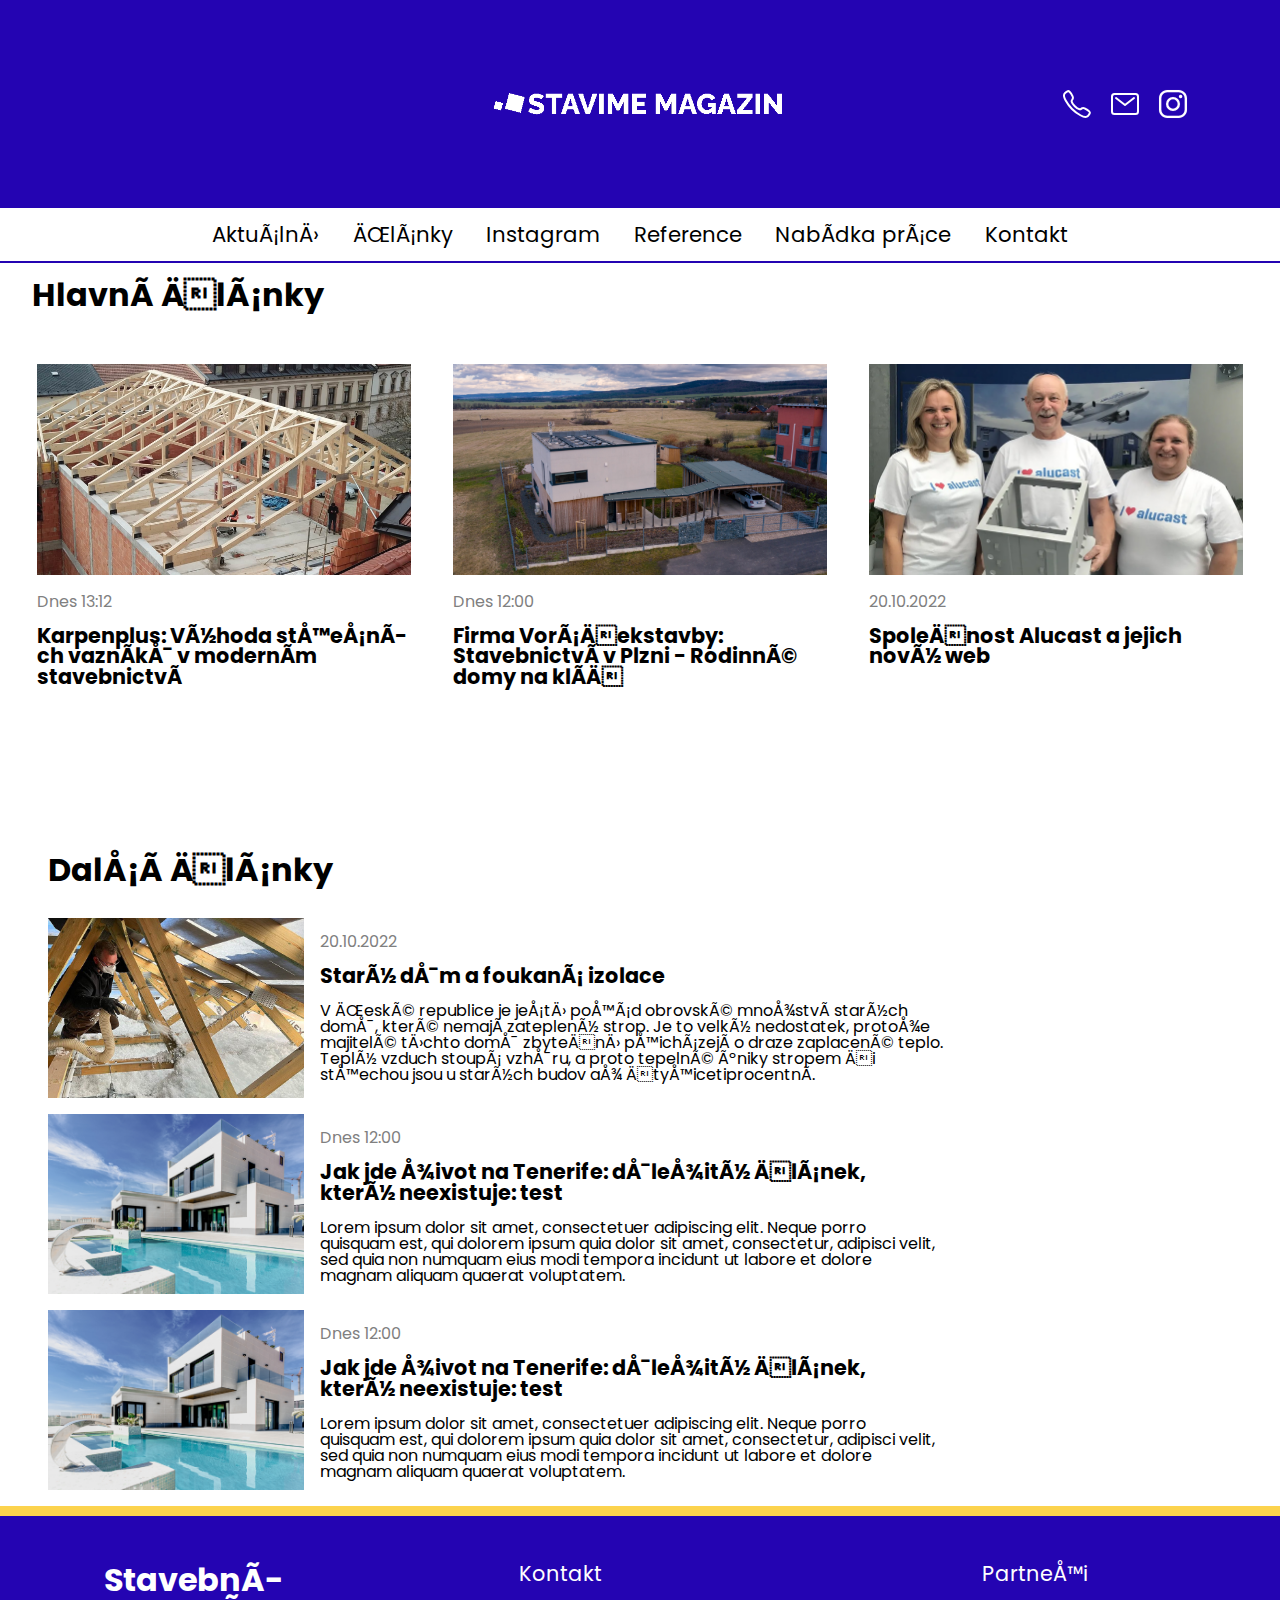
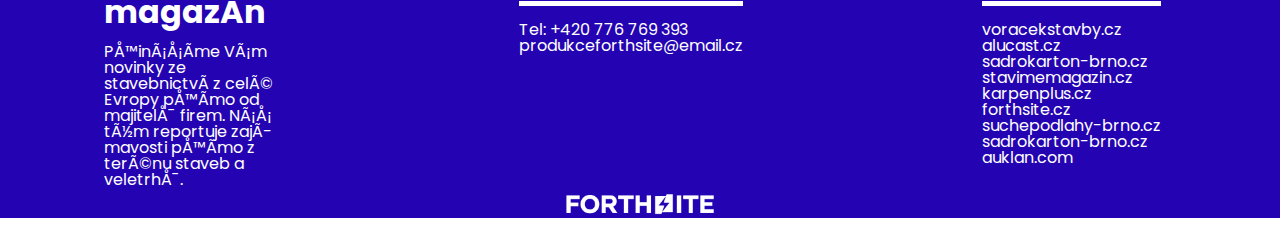
<file: index.html>
<!DOCTYPE html>
<html lang="cs">
<head>
    <meta charset="bUTF-8">
    <meta name="viewport" content="width=device-width, initial-scale=1.0">
    <link rel="stylesheet" href="style.css">
    <title>Novinky ze stavebnictví</title>
</head>
<body>
    <header>
        <div id="filler">#</div>
        <a href="./index.html"><div id="logo"><img src="./img/bw_org-copy-1-removebg-preview (1).png" alt=""></div></a>
        <div class="socials">
            <img src="./img/call-outline (1).svg" alt="tel">
            <img src="./img/mail-outline.svg" alt="mail" srcset="">
            <img src="./img/logo-instagram (1).svg" alt="">
        </div>
    </header>
    <div id="menu">
        <a href="#main-articles"><span class="menu-option">Aktuálně</span></a>
        <a href="#other-articles-wrapper"><span class="menu-option">Články</span></a>
        <span class="menu-option">Instagram</span>
        <span class="menu-option">Reference</span>
        <span class="menu-option">Nabídka práce</span>
        <a href="./kontakt.html"><span class="menu-option">Kontakt</span></a>
    </div>
    <span id="hero" style="margin-left: 2rem;">Hlavní články</span>
    <div id="main-articles">
        <div class="main-article">
            <a href="./karpenplus-vyhoda-stresnich-vazniku.html">
            <div id="main-article-hero"><img src="./img/a27_(2).jpg" alt="Karpenplus stresni vazniky"></div>
            <span class="article-time">Dnes 13:12</span>
            <span class="article-header">Karpenplus: Výhoda střešních vazníků v moderním stavebnictví</span>
            <span class="article-short">Lorem ipsum dolor sit amet, consectetuer adipiscing elit. Neque porro quisquam est, qui dolorem ipsum quia dolor sit amet, consectetur, adipisci velit, sed quia non numquam eius modi tempora incidunt ut labore et dolore magnam aliquam quaerat voluptatem. </span>
            </a>
        </div>
        <div class="main-article">
            <a href="./voracekstavby-stavebnictvi-v-plzni.html">
            <div id="main-article-hero"><img src="./img/RD_Horovice_1.jpg" alt="projekt voracekstavby v Plzni"></div>
            <span class="article-time">Dnes 12:00</span>
            <span class="article-header">Firma Voráčekstavby: Stavebnictví v Plzni - Rodinné domy na klíč</span>
            <span class="article-short">Lorem ipsum dolor sit amet, consectetuer adipiscing elit. Neque porro quisquam est, qui dolorem ipsum quia dolor sit amet, consectetur, adipisci velit, sed quia non numquam eius modi tempora incidunt ut labore et dolore magnam aliquam quaerat voluptatem. </span>
            </a>
        </div>
        <div class="main-article">
            <a href="./alucast-a-jejich-novy-web.html">
            <div id="main-article-hero"><img src="./img/alc.jpg" alt="Společnost Alucast"></div>
            <span class="article-time">20.10.2022</span>
            <span class="article-header">Společnost Alucast a jejich nový web</span>
            <span class="article-short">Lorem ipsum dolor sit amet, consectetuer adipiscing elit. Neque porro quisquam est, qui dolorem ipsum quia dolor sit amet, consectetur, adipisci velit, sed quia non numquam eius modi tempora incidunt ut labore et dolore magnam aliquam quaerat voluptatem. </span>
            </a>
        </div>
    </div>
    <div id="other-articles-wrapper">
        <span id="hero">Další články</span>
        <a href="./izolace-fuk-foukana-izolace.html">
        <div class="other-article">
            <div id="other-article-hero"><img src="./img/izolacefuk_webmaster.png" alt="Izolace Fuk"></div>
            <div class="other-article-content">
                <span class="article-time">20.10.2022</span>
                <div class="other-article-header">Starý dům a foukaná izolace</div>
                <div class="other-article-short">V České republice je ještě pořád obrovské množství starých domů, které nemají zateplený strop. Je to velký nedostatek, protože majitelé těchto domů zbytečně přicházejí o draze zaplacené teplo. Teplý vzduch stoupá vzhůru, a proto tepelné úniky stropem či střechou jsou u starých budov až čtyřicetiprocentní. </div>
            </div>
        </div>
        </a>
        <div class="other-article">
            <div id="other-article-hero"><img src="./img/frames-for-your-heart-mR1CIDduGLc-unsplash.jpg" alt="placeholder"></div>
            <div class="other-article-content">
                <span class="article-time">Dnes 12:00</span>
                <div class="other-article-header">Jak jde život na Tenerife: důležitý článek, který neexistuje: test</div>
                <div class="other-article-short">Lorem ipsum dolor sit amet, consectetuer adipiscing elit. Neque porro quisquam est, qui dolorem ipsum quia dolor sit amet, consectetur, adipisci velit, sed quia non numquam eius modi tempora incidunt ut labore et dolore magnam aliquam quaerat voluptatem.</div>
            </div>
        </div>
        <div class="other-article">
            <div id="other-article-hero"><img src="./img/frames-for-your-heart-mR1CIDduGLc-unsplash.jpg" alt="placeholder"></div>
            <div class="other-article-content">
                <span class="article-time">Dnes 12:00</span>
                <div class="other-article-header">Jak jde život na Tenerife: důležitý článek, který neexistuje: test</div>
                <div class="other-article-short">Lorem ipsum dolor sit amet, consectetuer adipiscing elit. Neque porro quisquam est, qui dolorem ipsum quia dolor sit amet, consectetur, adipisci velit, sed quia non numquam eius modi tempora incidunt ut labore et dolore magnam aliquam quaerat voluptatem.</div>
            </div>
        </div>
    </div>
    <footer>
        <div class="footer-wrapper">
            <div id="footer-text">
                <div id="footer-hero">Stavební magazín</div>
                <span>Přinášíme Vám novinky ze stavebnictví z celé Evropy přímo od majitelů firem. Náš tým reportuje zajímavosti přímo z terénu staveb a veletrhů.</span>
            </div>
            <div id="contact">
                <span id="contact-header">Kontakt</span>
                <span>Tel: +420 776 769 393 </span>
                <span>produkceforthsite@email.cz</span>
            </div>
            <div id="partners">
                <span id="contact-header">Partneři</span>
                <a href="https://voracekstavby.cz">voracekstavby.cz</a>
                <a href="https://alucast.cz">alucast.cz</a>
                <a href="https://sadrokarton-brno.cz">sadrokarton-brno.cz</a>
                <a href="https://stavimemagazin.cz">stavimemagazin.cz</a>
                <a href="https://karpenplus.cz">karpenplus.cz</a>
                <a href="https://forthsite.cz">forthsite.cz</a>
                <a href="https://suchepodlahy-brno.cz">suchepodlahy-brno.cz</a>
                <a href="https://sadrokarton-brno.cz">sadrokarton-brno.cz</a>
                <a href="https://www.auklan.com/">auklan.com</a>
            </div>
        </div>
        <div class="extras">
            <div class="credit"><img src="./img/forthsite_logo_white.png" alt="Logo"></div>
            <div id="copyright">Copyright 2023 stavimemagazin. Všechna práva vyhrazena.</div>
        </div>
    </footer>
</body>
</html>
</file>
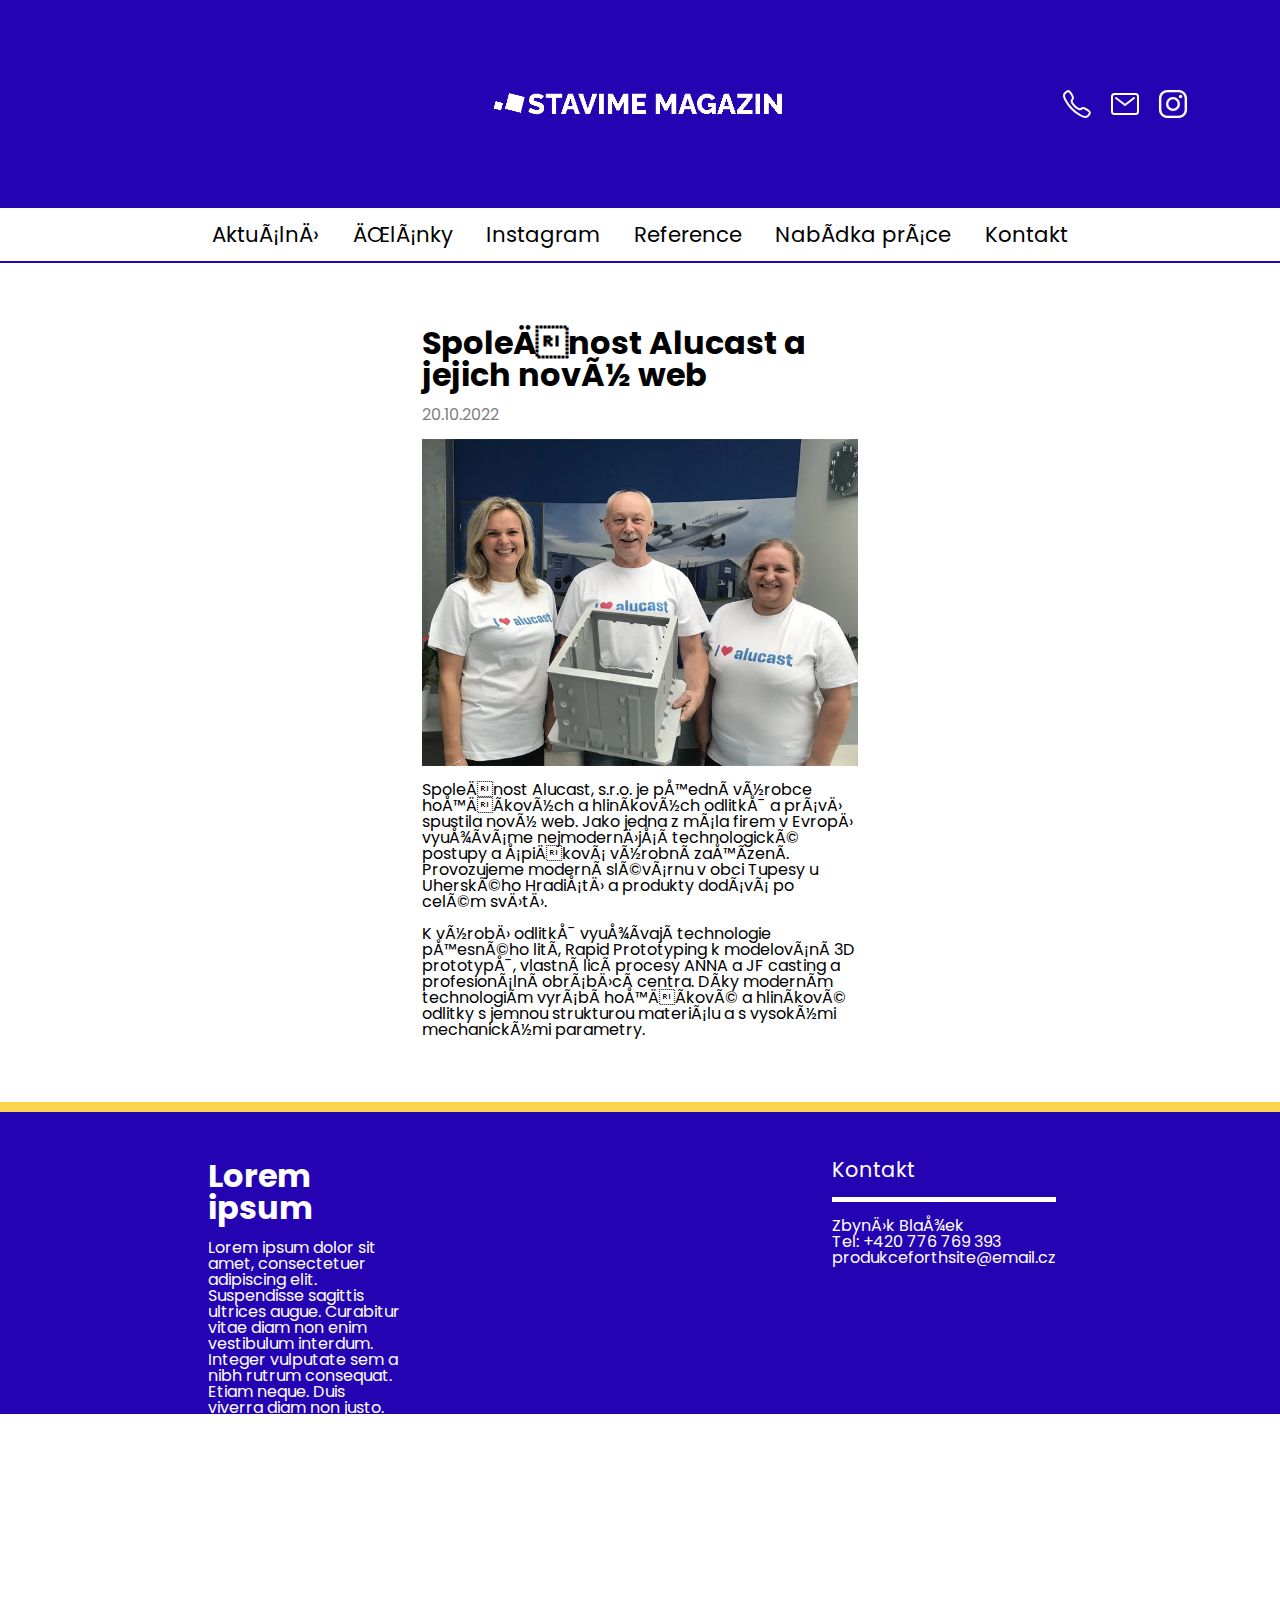
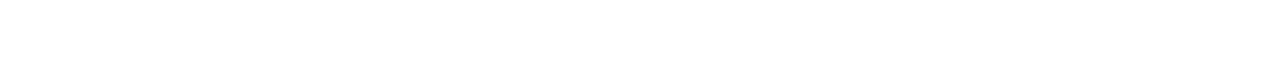
<file: alucast-a-jejich-novy-web.html>
<!DOCTYPE html>
<html lang="cs">
<head>
    <meta charset="bUTF-8">
    <meta name="viewport" content="width=device-width, initial-scale=1.0">
    <link rel="stylesheet" href="style.css">
    <title>Karpenplus: Výhoda střešních vazníků v moderním stavebnictví</title>
</head>
<body>
    <header>
        <div id="filler">#</div>
        <a href="./index.html"><div id="logo"><img src="./img/bw_org-copy-1-removebg-preview (1).png" alt=""></div></a>
        <div class="socials">
            <img src="./img/call-outline (1).svg" alt="tel">
            <img src="./img/mail-outline.svg" alt="mail" srcset="">
            <img src="./img/logo-instagram (1).svg" alt="">
        </div>
    </header>
    <div id="menu">
        <span class="menu-option">Aktuálně</span>
        <span class="menu-option">Články</span>
        <span class="menu-option">Instagram</span>
        <span class="menu-option">Reference</span>
        <span class="menu-option">Nabídka práce</span>
        <span class="menu-option">Kontakt</span>
    </div>
    <section id="main">
        <span id="header">Společnost Alucast a jejich nový web</span>
        <span class="article-time">20.10.2022</span>
        <img src="./img/alc.jpg" alt="spolecnost Alucast">
        <div class="main-text">
            Společnost Alucast, s.r.o. je přední výrobce hořčíkových a hliníkových odlitků a právě spustila nový web. Jako jedna z mála firem v Evropě využíváme nejmodernější technologické postupy a špičková výrobní zařízení. Provozujeme moderní slévárnu v obci Tupesy u Uherského Hradiště a produkty dodává po celém světě.<br><br>

            K výrobě odlitků využívají technologie přesného lití, Rapid Prototyping k modelování 3D prototypů, vlastní licí procesy ANNA a JF casting a profesionální obráběcí centra. Díky moderním technologiím vyrábí hořčíkové a hliníkové odlitky s jemnou strukturou materiálu a s vysokými mechanickými parametry.</div>
    </section>
    <footer>
        <div class="footer-wrapper">
            <div id="footer-text">
                <div id="footer-hero">Lorem ipsum</div>
                <span>Lorem ipsum dolor sit amet, consectetuer adipiscing elit. Suspendisse sagittis ultrices augue. Curabitur vitae diam non enim vestibulum interdum. Integer vulputate sem a nibh rutrum consequat. Etiam neque. Duis viverra diam non justo. Maecenas ipsum velit, consectetuer eu lobortis ut, dictum at dui. Temporibus autem quibusdam et aut officiis debitis aut rerum necessitatibus saepe eveniet ut et voluptates repudiandae sint et molestiae non recusandae. Integer imperdiet lectus quis justo. In laoreet, magna id viverra tincidunt</span>
            </div>
            <div id="contact">
                <span id="contact-header">Kontakt</span>
                <span>Zbyněk Blažek</span>
                <span>Tel: +420 776 769 393 </span>
                <span>produkceforthsite@email.cz</span>
            </div>
        </div>
        
        <div id="copyright">Copyright 2023 stavimemagazin. Všechna práva vyhrazena.</div>
    </footer>
</body>
</html>
</file>
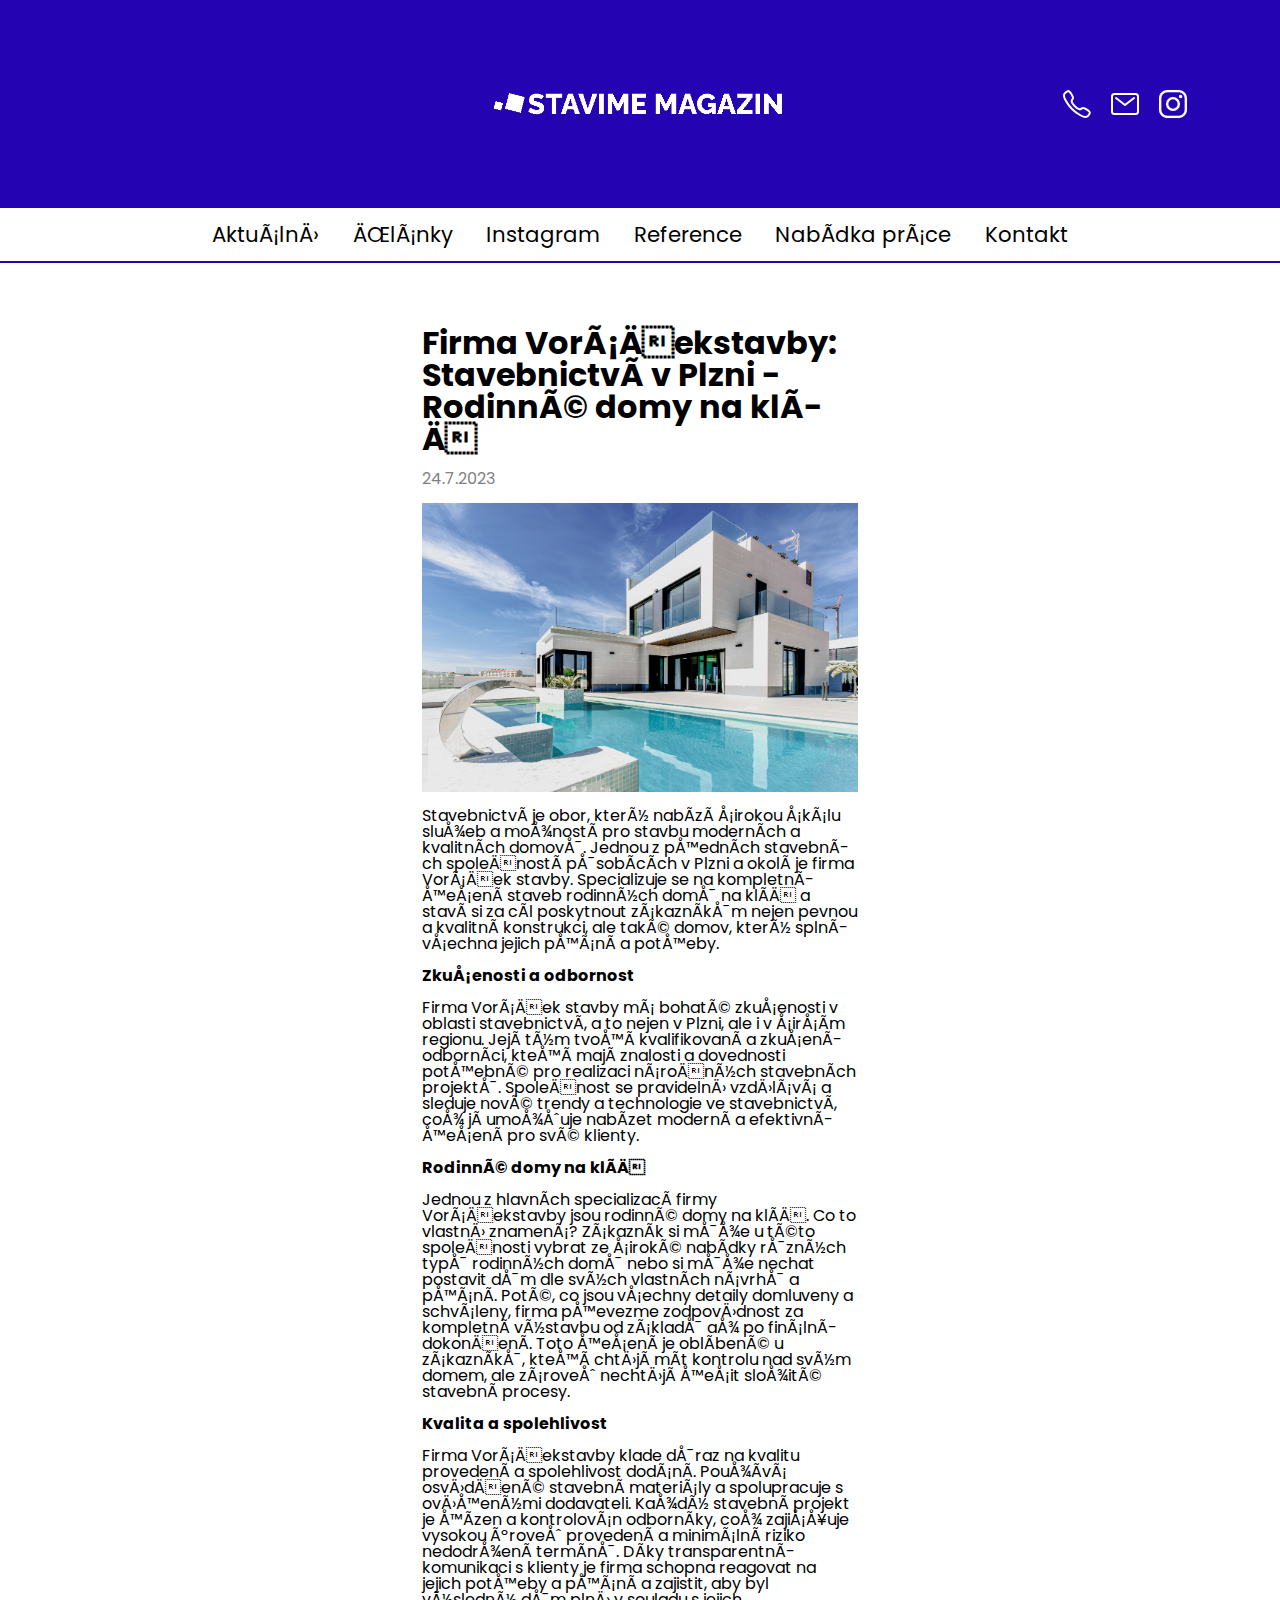
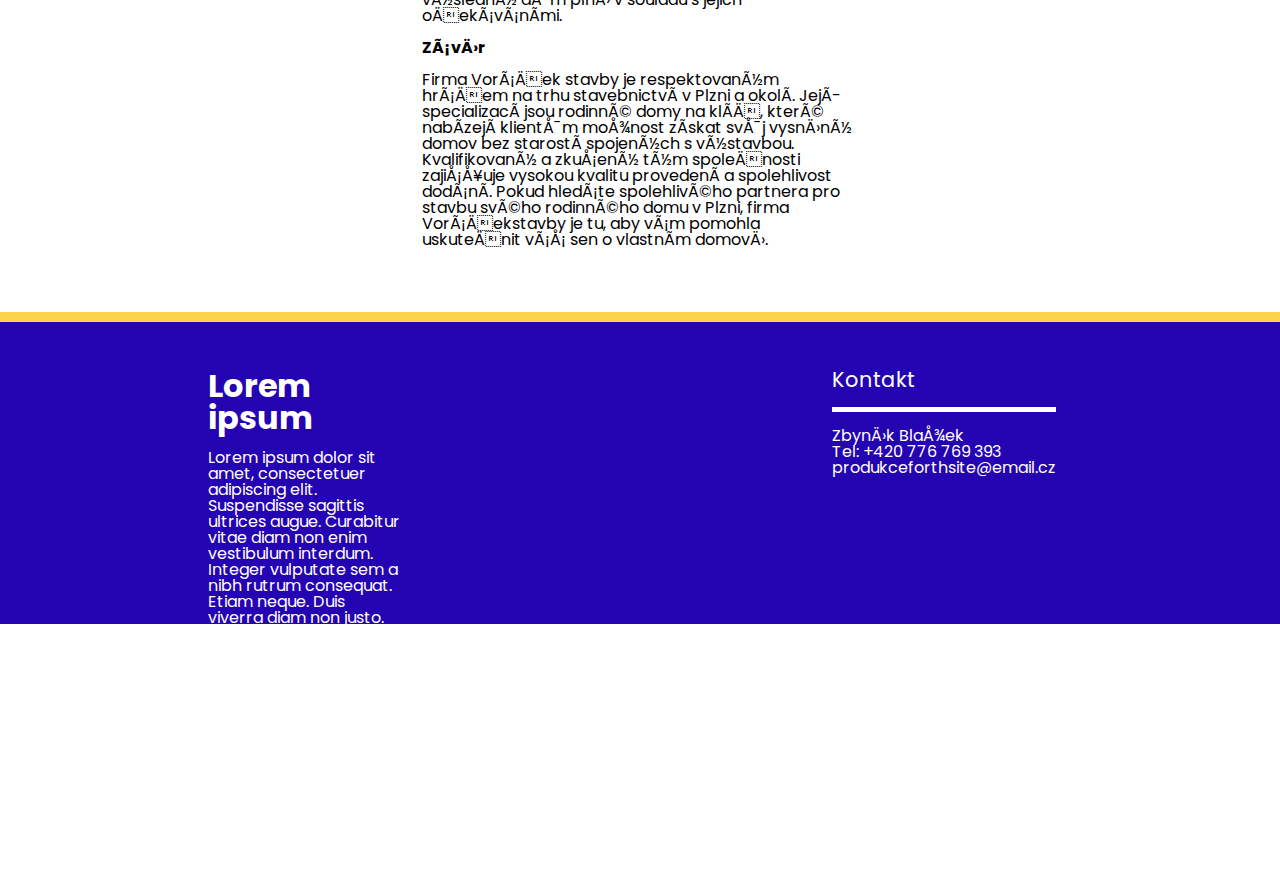
<file: clanek.html>
<!DOCTYPE html>
<html lang="cs">
<head>
    <meta charset="bUTF-8">
    <meta name="viewport" content="width=device-width, initial-scale=1.0">
    <link rel="stylesheet" href="style.css">
    <title>Document</title>
</head>
<body>
    <header>
        <div id="filler">#</div>
        <div id="logo"><img src="./img/bw_org-copy-1-removebg-preview (1).png" alt=""></div>
        <div class="socials">
            <img src="./img/call-outline (1).svg" alt="tel">
            <img src="./img/mail-outline.svg" alt="mail" srcset="">
            <img src="./img/logo-instagram (1).svg" alt="">
        </div>
    </header>
    <div id="menu">
        <span class="menu-option">Aktuálně</span>
        <span class="menu-option">Články</span>
        <span class="menu-option">Instagram</span>
        <span class="menu-option">Reference</span>
        <span class="menu-option">Nabídka práce</span>
        <span class="menu-option">Kontakt</span>
    </div>
    <section id="main">
        <span id="header">Firma Voráčekstavby: Stavebnictví v Plzni - Rodinné domy na klíč</span>
        <span class="article-time">24.7.2023</span>
        <img src="./img/frames-for-your-heart-mR1CIDduGLc-unsplash.jpg" alt="test">
        <div class="main-text">

            Stavebnictví je obor, který nabízí širokou škálu služeb a možností pro stavbu moderních a kvalitních domovů. Jednou z předních stavebních společností působících v Plzni a okolí je firma Voráček stavby. Specializuje se na kompletní řešení staveb rodinných domů na klíč a staví si za cíl poskytnout zákazníkům nejen pevnou a kvalitní konstrukci, ale také domov, který splní všechna jejich přání a potřeby.<br><br>
            
            <span class="bold">Zkušenosti a odbornost</span><br><br>
            
            Firma Voráček stavby má bohaté zkušenosti v oblasti stavebnictví, a to nejen v Plzni, ale i v širším regionu. Její tým tvoří kvalifikovaní a zkušení odborníci, kteří mají znalosti a dovednosti potřebné pro realizaci náročných stavebních projektů. Společnost se pravidelně vzdělává a sleduje nové trendy a technologie ve stavebnictví, což jí umožňuje nabízet moderní a efektivní řešení pro své klienty.<br><br>
            
            <span class="bold">Rodinné domy na klíč</span><br><br>
            
            Jednou z hlavních specializací firmy Voráčekstavby jsou rodinné domy na klíč. Co to vlastně znamená? Zákazník si může u této společnosti vybrat ze široké nabídky různých typů rodinných domů nebo si může nechat postavit dům dle svých vlastních návrhů a přání. Poté, co jsou všechny detaily domluveny a schváleny, firma převezme zodpovědnost za kompletní výstavbu od základů až po finální dokončení. Toto řešení je oblíbené u zákazníků, kteří chtějí mít kontrolu nad svým domem, ale zároveň nechtějí řešit složité stavební procesy.<br><br>
            
            <span class="bold">Kvalita a spolehlivost</span><br><br>
            
            Firma Voráčekstavby klade důraz na kvalitu provedení a spolehlivost dodání. Používá osvědčené stavební materiály a spolupracuje s ověřenými dodavateli. Každý stavební projekt je řízen a kontrolován odborníky, což zajišťuje vysokou úroveň provedení a minimální riziko nedodržení termínů. Díky transparentní komunikaci s klienty je firma schopna reagovat na jejich potřeby a přání a zajistit, aby byl výsledný dům plně v souladu s jejich očekáváními.<br><br>
            
            <span class="bold">Závěr</span><br><br>
            
            Firma Voráček stavby je respektovaným hráčem na trhu stavebnictví v Plzni a okolí. Její specializací jsou rodinné domy na klíč, které nabízejí klientům možnost získat svůj vysněný domov bez starostí spojených s výstavbou. Kvalifikovaný a zkušený tým společnosti zajišťuje vysokou kvalitu provedení a spolehlivost dodání. Pokud hledáte spolehlivého partnera pro stavbu svého rodinného domu v Plzni, firma Voráčekstavby je tu, aby vám pomohla uskutečnit váš sen o vlastním domově.</div>
    </section>
    <footer>
        <div class="footer-wrapper">
            <div id="footer-text">
                <div id="footer-hero">Lorem ipsum</div>
                <span>Lorem ipsum dolor sit amet, consectetuer adipiscing elit. Suspendisse sagittis ultrices augue. Curabitur vitae diam non enim vestibulum interdum. Integer vulputate sem a nibh rutrum consequat. Etiam neque. Duis viverra diam non justo. Maecenas ipsum velit, consectetuer eu lobortis ut, dictum at dui. Temporibus autem quibusdam et aut officiis debitis aut rerum necessitatibus saepe eveniet ut et voluptates repudiandae sint et molestiae non recusandae. Integer imperdiet lectus quis justo. In laoreet, magna id viverra tincidunt</span>
            </div>
            <div id="contact">
                <span id="contact-header">Kontakt</span>
                <span>Zbyněk Blažek</span>
                <span>Tel: +420 776 769 393 </span>
                <span>produkceforthsite@email.cz</span>
            </div>
        </div>
        
        <div id="copyright">Copyright 2023 stavimemagazin. Všechna práva vyhrazena.</div>
    </footer>
</body>
</html>
</file>
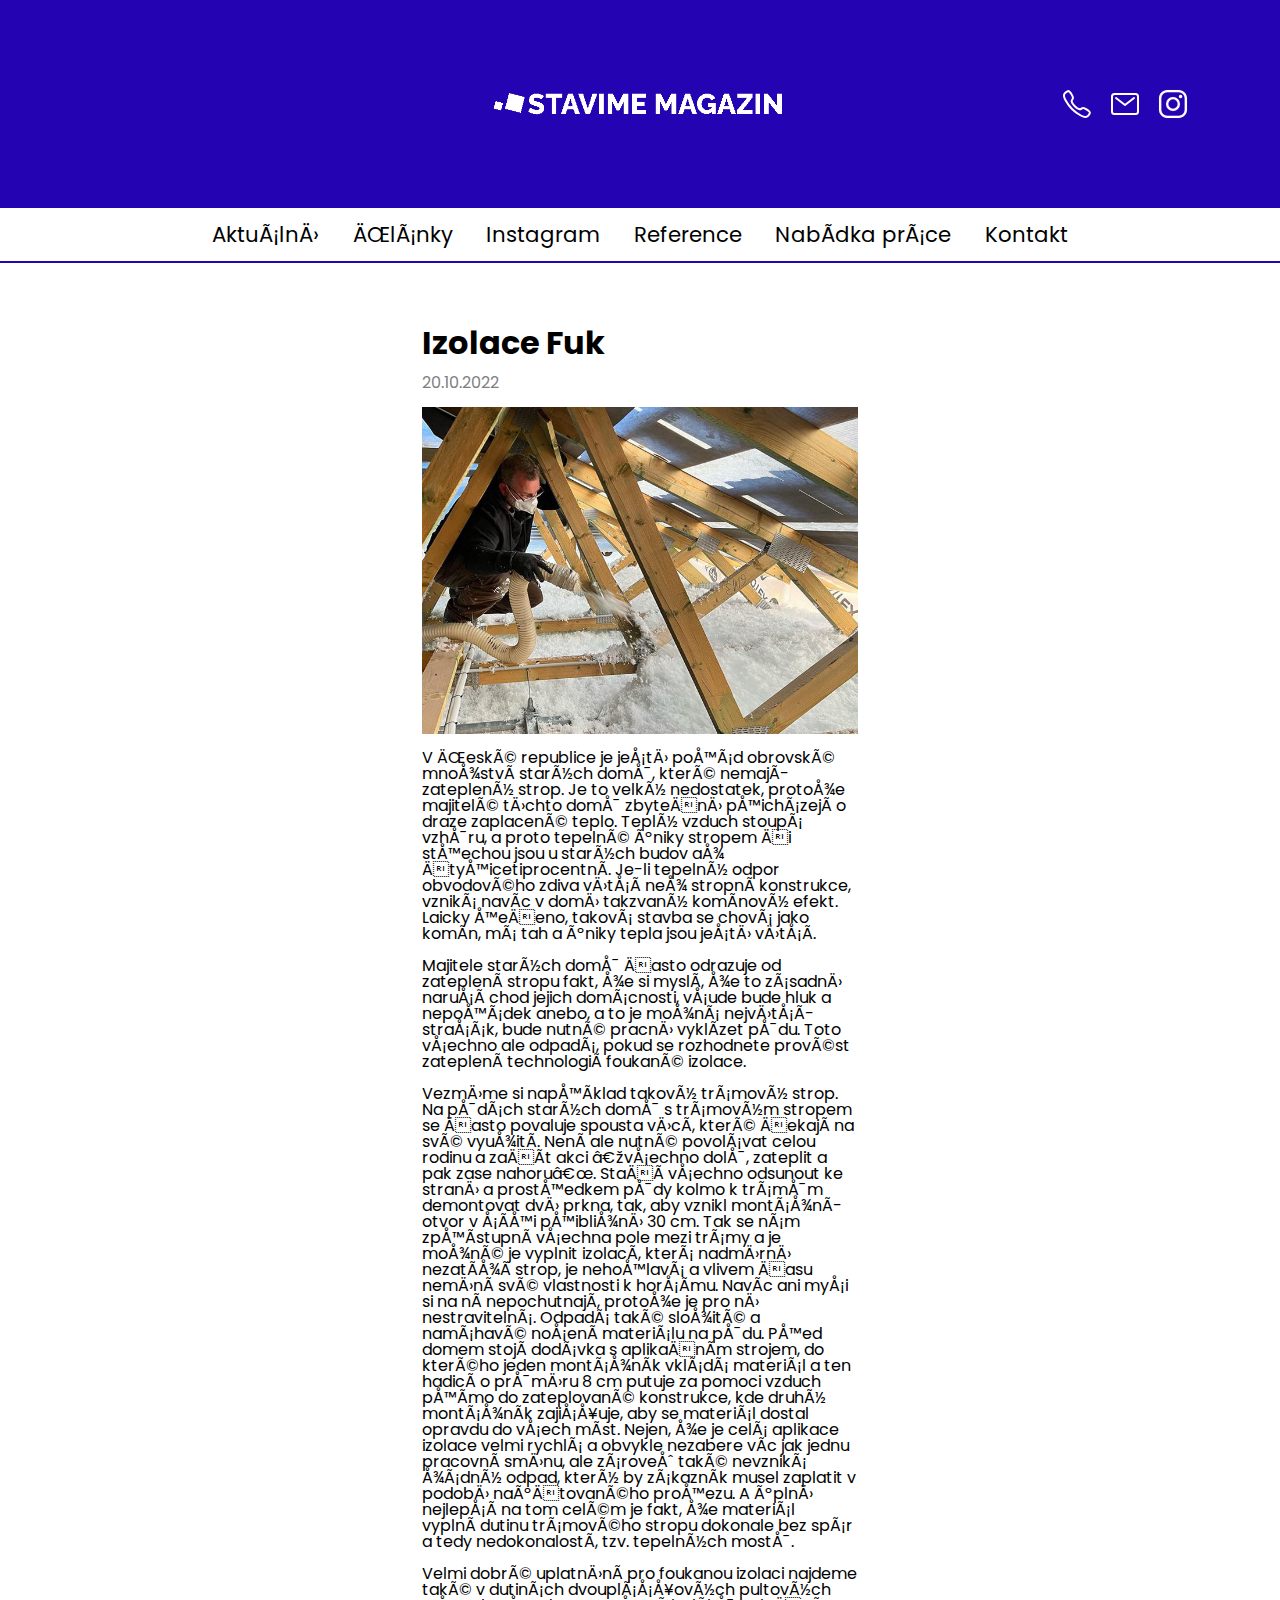
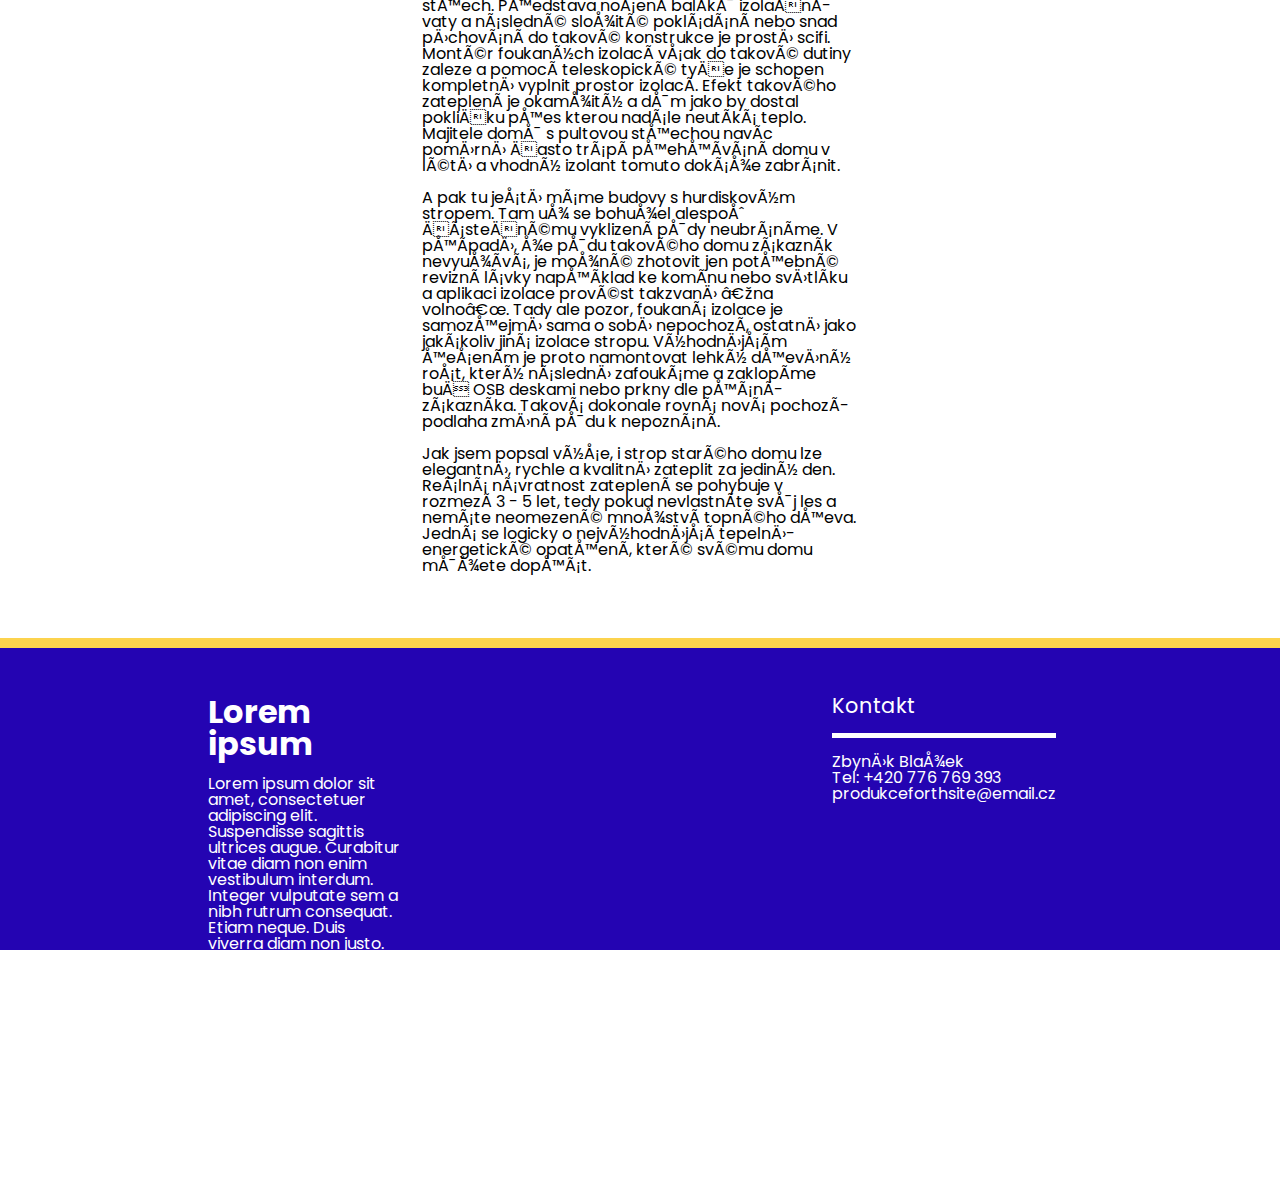
<file: izolace-fuk-foukana-izolace.html>
<!DOCTYPE html>
<html lang="cs">
<head>
    <meta charset="bUTF-8">
    <meta name="viewport" content="width=device-width, initial-scale=1.0">
    <link rel="stylesheet" href="style.css">
    <title>Karpenplus: Výhoda střešních vazníků v moderním stavebnictví</title>
</head>
<body>
    <header>
        <div id="filler">#</div>
        <a href="./index.html"><div id="logo"><img src="./img/bw_org-copy-1-removebg-preview (1).png" alt=""></div></a>
        <div class="socials">
            <img src="./img/call-outline (1).svg" alt="tel">
            <img src="./img/mail-outline.svg" alt="mail" srcset="">
            <img src="./img/logo-instagram (1).svg" alt="">
        </div>
    </header>
    <div id="menu">
        <span class="menu-option">Aktuálně</span>
        <span class="menu-option">Články</span>
        <span class="menu-option">Instagram</span>
        <span class="menu-option">Reference</span>
        <span class="menu-option">Nabídka práce</span>
        <span class="menu-option">Kontakt</span>
    </div>
    <section id="main">
        <span id="header">Izolace Fuk</span>
        <span class="article-time">20.10.2022</span>
        <img src="./img/izolacefuk_webmaster.png" alt="Foukaná izolace IzolaceFuk">
        <div class="main-text">
            V České republice je ještě pořád obrovské množství starých domů, které nemají zateplený strop. Je to velký nedostatek, protože majitelé těchto domů zbytečně přicházejí o draze zaplacené teplo. Teplý vzduch stoupá vzhůru, a proto tepelné úniky stropem či střechou jsou u starých budov až čtyřicetiprocentní. Je-li tepelný odpor obvodového zdiva větší než stropní konstrukce, vzniká navíc v domě takzvaný komínový efekt. Laicky řečeno, taková stavba se chová jako komín, má tah a úniky tepla jsou ještě větší.<br><br>


            Majitele starých domů často odrazuje od zateplení stropu fakt, že si myslí, že to zásadně naruší chod jejich domácnosti, všude bude hluk a nepořádek anebo, a to je možná největší strašák, bude nutné pracně vyklízet půdu. Toto všechno ale odpadá, pokud se rozhodnete provést zateplení technologií foukané izolace.<br><br>
            
            
            Vezměme si například takový trámový strop. Na půdách starých domů s trámovým stropem se často povaluje spousta věcí, které čekají na své využití. Není ale nutné povolávat celou rodinu a začít akci „všechno dolů, zateplit a pak zase nahoru“. Stačí všechno odsunout ke straně a prostředkem půdy kolmo k trámům demontovat dvě prkna, tak, aby vznikl montážní otvor v šíři přibližně 30 cm. Tak se nám zpřístupní všechna pole mezi trámy a je možné je vyplnit izolací, která nadměrně nezatíží strop, je nehořlavá a vlivem času nemění své vlastnosti k horšímu. Navíc ani myši si na ní nepochutnají, protože je pro ně nestravitelná. Odpadá také složité a namáhavé nošení materiálu na půdu. Před domem stojí dodávka s aplikačním strojem, do kterého jeden montážník vkládá materiál a ten hadicí o průměru 8 cm putuje za pomoci vzduch přímo do zateplované konstrukce, kde druhý montážník zajišťuje, aby se materiál dostal opravdu do všech míst. Nejen, že je celá aplikace izolace velmi rychlá a obvykle nezabere víc jak jednu pracovní směnu, ale zároveň také nevzniká žádný odpad, který by zákazník musel zaplatit v podobě naúčtovaného prořezu. A úplně nejlepší na tom celém je fakt, že materiál vyplní dutinu trámového stropu dokonale bez spár a tedy nedokonalostí, tzv. tepelných mostů.<br><br>
            
            Velmi dobré uplatnění pro foukanou izolaci najdeme také v dutinách dvouplášťových pultových střech. Představa nošení balíků izolační vaty a následné složité pokládání nebo snad pěchování do takové konstrukce je prostě scifi. Montér foukaných izolací však do takové dutiny zaleze a pomocí teleskopické tyče je schopen kompletně vyplnit prostor izolací. Efekt takového zateplení je okamžitý a dům jako by dostal pokličku přes kterou nadále neutíká teplo. Majitele domů s pultovou střechou navíc poměrně často trápí přehřívání domu v létě a vhodný izolant tomuto dokáže zabránit.<br><br>
            
            A pak tu ještě máme budovy s hurdiskovým stropem. Tam už se bohužel alespoň částečnému vyklizení půdy neubráníme. V případě, že půdu takového domu zákazník nevyužívá, je možné zhotovit jen potřebné revizní lávky například ke komínu nebo světlíku a aplikaci izolace provést takzvaně „na volno“. Tady ale pozor, foukaná izolace je samozřejmě sama o sobě nepochozí, ostatně jako jakákoliv jiná izolace stropu. Výhodnějším řešením je proto namontovat lehký dřevěný rošt, který následně zafoukáme a zaklopíme buď OSB deskami nebo prkny dle přání zákazníka. Taková dokonale rovná nová pochozí podlaha změní půdu k nepoznání.<br><br>
            
            Jak jsem popsal výše, i strop starého domu lze elegantně, rychle a kvalitně zateplit za jediný den. Reálná návratnost zateplení se pohybuje v rozmezí 3 - 5 let, tedy pokud nevlastníte svůj les a nemáte neomezené množství topného dřeva. Jedná se logicky o nejvýhodnější tepelně- energetické opatření, které svému domu můžete dopřát.</div>
    </section>
    <footer>
        <div class="footer-wrapper">
            <div id="footer-text">
                <div id="footer-hero">Lorem ipsum</div>
                <span>Lorem ipsum dolor sit amet, consectetuer adipiscing elit. Suspendisse sagittis ultrices augue. Curabitur vitae diam non enim vestibulum interdum. Integer vulputate sem a nibh rutrum consequat. Etiam neque. Duis viverra diam non justo. Maecenas ipsum velit, consectetuer eu lobortis ut, dictum at dui. Temporibus autem quibusdam et aut officiis debitis aut rerum necessitatibus saepe eveniet ut et voluptates repudiandae sint et molestiae non recusandae. Integer imperdiet lectus quis justo. In laoreet, magna id viverra tincidunt</span>
            </div>
            <div id="contact">
                <span id="contact-header">Kontakt</span>
                <span>Zbyněk Blažek</span>
                <span>Tel: +420 776 769 393 </span>
                <span>produkceforthsite@email.cz</span>
            </div>
        </div>
        
        <div id="copyright">Copyright 2023 stavimemagazin. Všechna práva vyhrazena.</div>
    </footer>
</body>
</html>
</file>
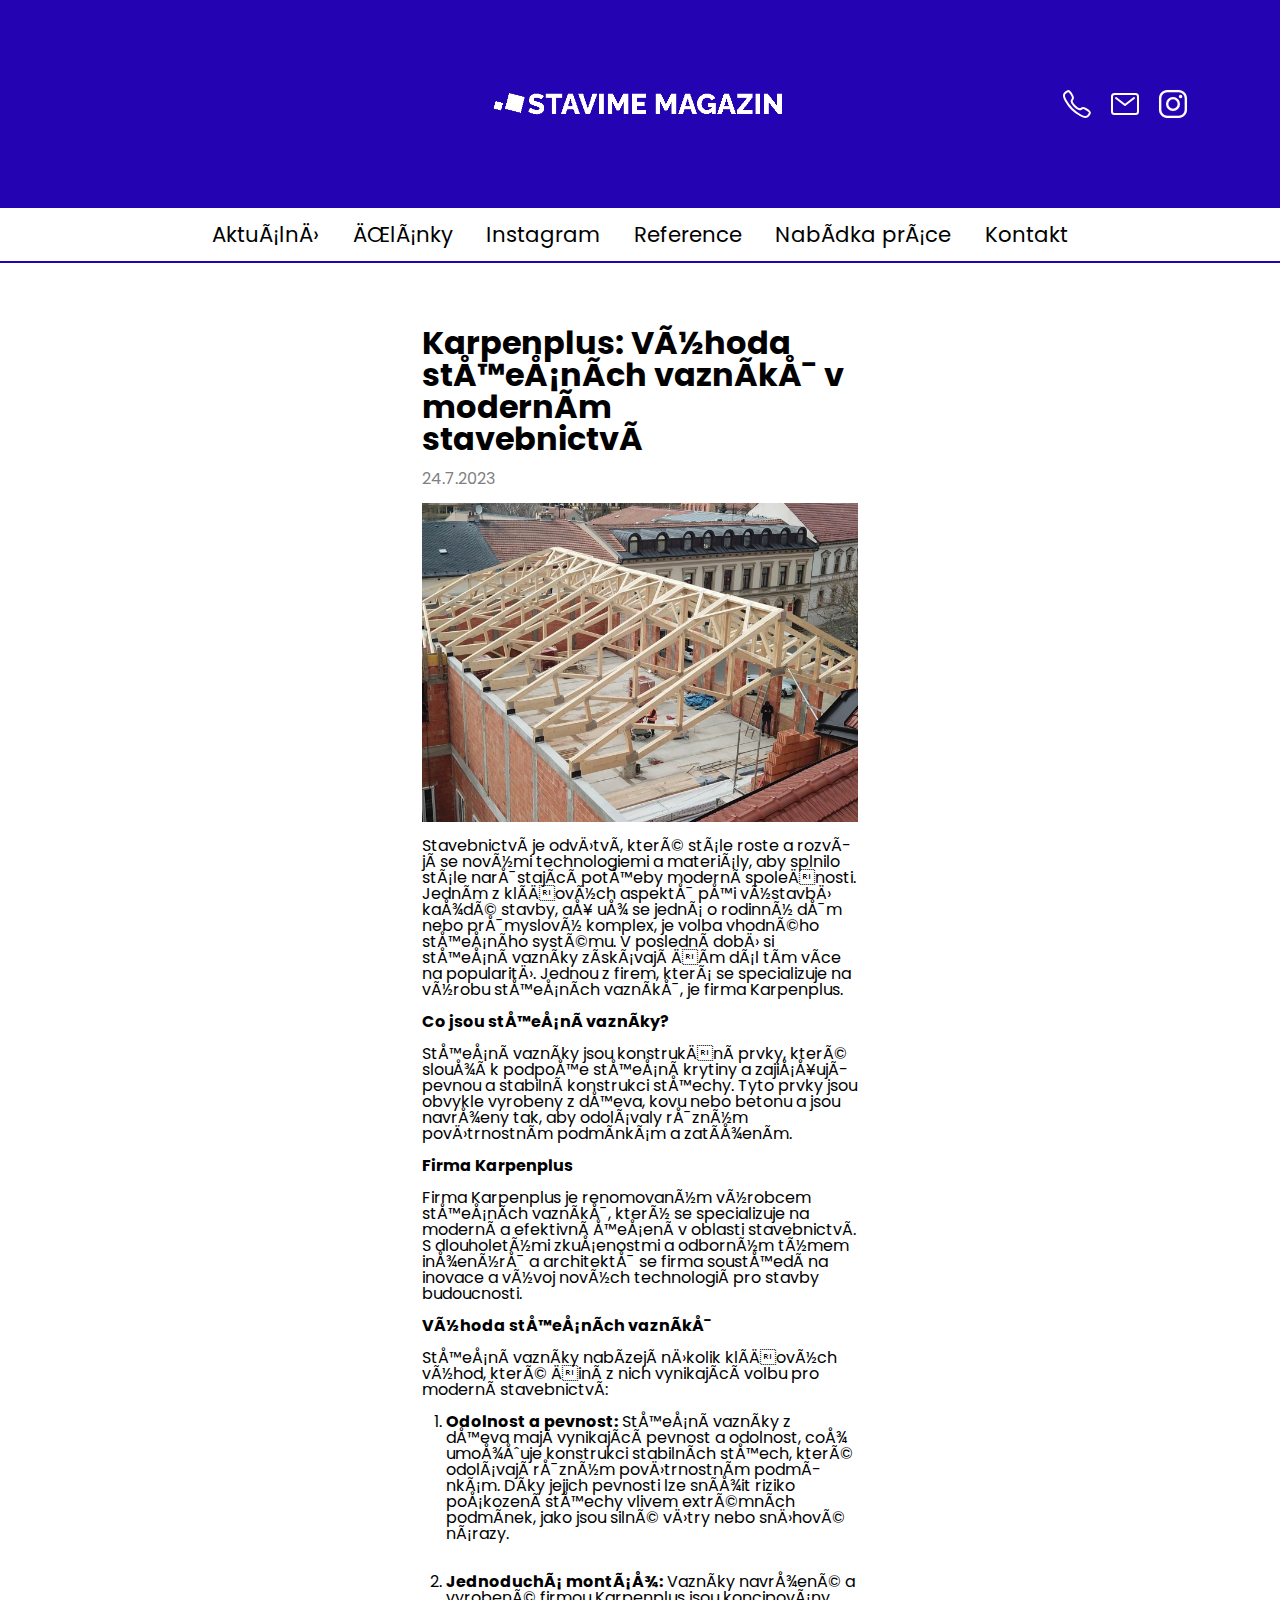
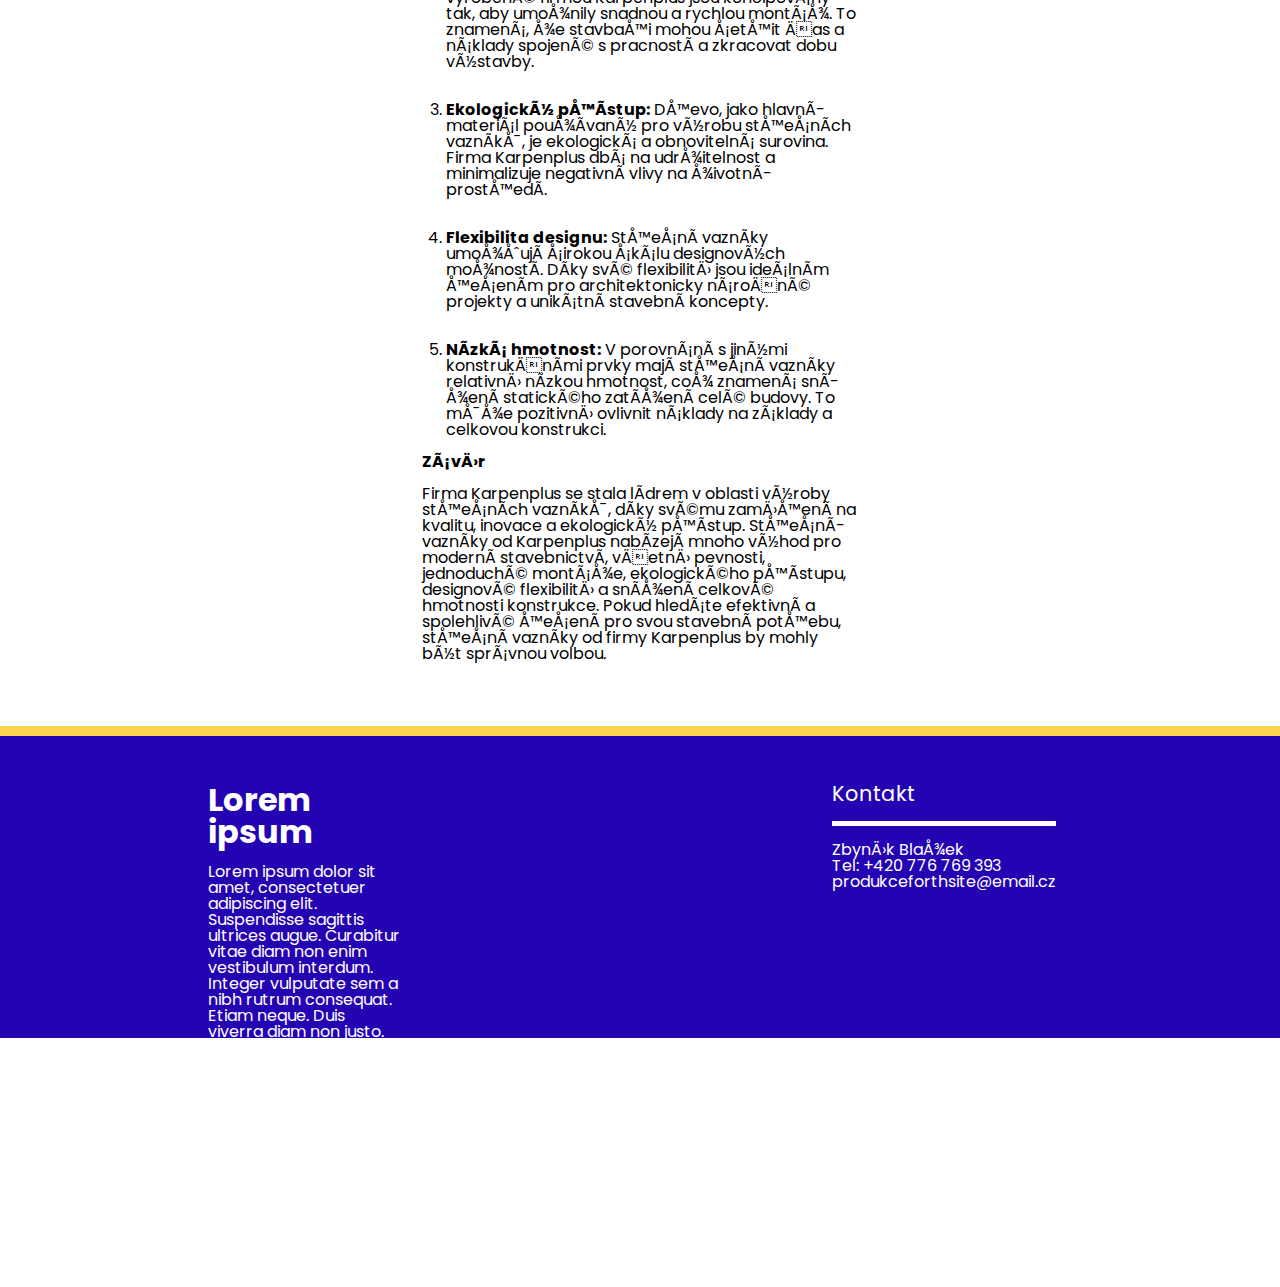
<file: karpenplus-vyhoda-stresnich-vazniku.html>
<!DOCTYPE html>
<html lang="cs">
<head>
    <meta charset="bUTF-8">
    <meta name="viewport" content="width=device-width, initial-scale=1.0">
    <link rel="stylesheet" href="style.css">
    <title>Karpenplus: Výhoda střešních vazníků v moderním stavebnictví</title>
</head>
<body>
    <header>
        <div id="filler">#</div>
        <a href="./index.html"><div id="logo"><img src="./img/bw_org-copy-1-removebg-preview (1).png" alt=""></div></a>
        <div class="socials">
            <img src="./img/call-outline (1).svg" alt="tel">
            <img src="./img/mail-outline.svg" alt="mail" srcset="">
            <img src="./img/logo-instagram (1).svg" alt="">
        </div>
    </header>
    <div id="menu">
        <span class="menu-option">Aktuálně</span>
        <span class="menu-option">Články</span>
        <span class="menu-option">Instagram</span>
        <span class="menu-option">Reference</span>
        <span class="menu-option">Nabídka práce</span>
        <span class="menu-option">Kontakt</span>
    </div>
    <section id="main">
        <span id="header">Karpenplus: Výhoda střešních vazníků v moderním stavebnictví</span>
        <span class="article-time">24.7.2023</span>
        <img src="./img/a27_(2).jpg" alt="karpenplus-vyhoda-stresnich-vazniku">
        <div class="main-text">
            Stavebnictví je odvětví, které stále roste a rozvíjí se novými technologiemi a materiály, aby splnilo stále narůstající potřeby moderní společnosti. Jedním z klíčových aspektů při výstavbě každé stavby, ať už se jedná o rodinný dům nebo průmyslový komplex, je volba vhodného střešního systému. V poslední době si střešní vazníky získávají čím dál tím více na popularitě. Jednou z firem, která se specializuje na výrobu střešních vazníků, je firma Karpenplus.<br><br>
            
            <span class="bold">Co jsou střešní vazníky?</span><br><br>
            
            Střešní vazníky jsou konstrukční prvky, které slouží k podpoře střešní krytiny a zajišťují pevnou a stabilní konstrukci střechy. Tyto prvky jsou obvykle vyrobeny z dřeva, kovu nebo betonu a jsou navrženy tak, aby odolávaly různým povětrnostním podmínkám a zatížením.<br><br>
            
            <span class="bold">Firma Karpenplus</span><br><br>
            
            Firma Karpenplus je renomovaným výrobcem střešních vazníků, který se specializuje na moderní a efektivní řešení v oblasti stavebnictví. S dlouholetými zkušenostmi a odborným týmem inženýrů a architektů se firma soustředí na inovace a vývoj nových technologií pro stavby budoucnosti.<br><br>
            
            <span class="bold">Výhoda střešních vazníků</span><br><br>
            <ol>
            Střešní vazníky nabízejí několik klíčových výhod, které činí z nich vynikající volbu pro moderní stavebnictví:<br><br>
            
            <li><span class="bold">Odolnost a pevnost:</span> Střešní vazníky z dřeva mají vynikající pevnost a odolnost, což umožňuje konstrukci stabilních střech, které odolávají různým povětrnostním podmínkám. Díky jejich pevnosti lze snížit riziko poškození střechy vlivem extrémních podmínek, jako jsou silné větry nebo sněhové nárazy.</li><br><br>
            
            <li><span class="bold">Jednoduchá montáž:</span> Vazníky navržené a vyrobené firmou Karpenplus jsou koncipovány tak, aby umožnily snadnou a rychlou montáž. To znamená, že stavbaři mohou šetřit čas a náklady spojené s pracností a zkracovat dobu výstavby.</li><br><br>
            
            <li><span class="bold">Ekologický přístup:</span> Dřevo, jako hlavní materiál používaný pro výrobu střešních vazníků, je ekologická a obnovitelná surovina. Firma Karpenplus dbá na udržitelnost a minimalizuje negativní vlivy na životní prostředí.</li><br><br>
            
            <li><span class="bold">Flexibilita designu:</span> Střešní vazníky umožňují širokou škálu designových možností. Díky své flexibilitě jsou ideálním řešením pro architektonicky náročné projekty a unikátní stavební koncepty.</li><br><br>
            
            <li><span class="bold">Nízká hmotnost:</span> V porovnání s jinými konstrukčními prvky mají střešní vazníky relativně nízkou hmotnost, což znamená snížení statického zatížení celé budovy. To může pozitivně ovlivnit náklady na základy a celkovou konstrukci.<br><br>
            </ol>
            <span class="bold">Závěr</span><br><br>
            
            Firma Karpenplus se stala lídrem v oblasti výroby střešních vazníků, díky svému zaměření na kvalitu, inovace a ekologický přístup. Střešní vazníky od Karpenplus nabízejí mnoho výhod pro moderní stavebnictví, včetně pevnosti, jednoduché montáže, ekologického přístupu, designové flexibilitě a snížení celkové hmotnosti konstrukce. Pokud hledáte efektivní a spolehlivé řešení pro svou stavební potřebu, střešní vazníky od firmy Karpenplus by mohly být správnou volbou.</div>
    </section>
    <footer>
        <div class="footer-wrapper">
            <div id="footer-text">
                <div id="footer-hero">Lorem ipsum</div>
                <span>Lorem ipsum dolor sit amet, consectetuer adipiscing elit. Suspendisse sagittis ultrices augue. Curabitur vitae diam non enim vestibulum interdum. Integer vulputate sem a nibh rutrum consequat. Etiam neque. Duis viverra diam non justo. Maecenas ipsum velit, consectetuer eu lobortis ut, dictum at dui. Temporibus autem quibusdam et aut officiis debitis aut rerum necessitatibus saepe eveniet ut et voluptates repudiandae sint et molestiae non recusandae. Integer imperdiet lectus quis justo. In laoreet, magna id viverra tincidunt</span>
            </div>
            <div id="contact">
                <span id="contact-header">Kontakt</span>
                <span>Zbyněk Blažek</span>
                <span>Tel: +420 776 769 393 </span>
                <span>produkceforthsite@email.cz</span>
            </div>
        </div>
        
        <div id="copyright">Copyright 2023 stavimemagazin. Všechna práva vyhrazena.</div>
    </footer>
</body>
</html>
</file>
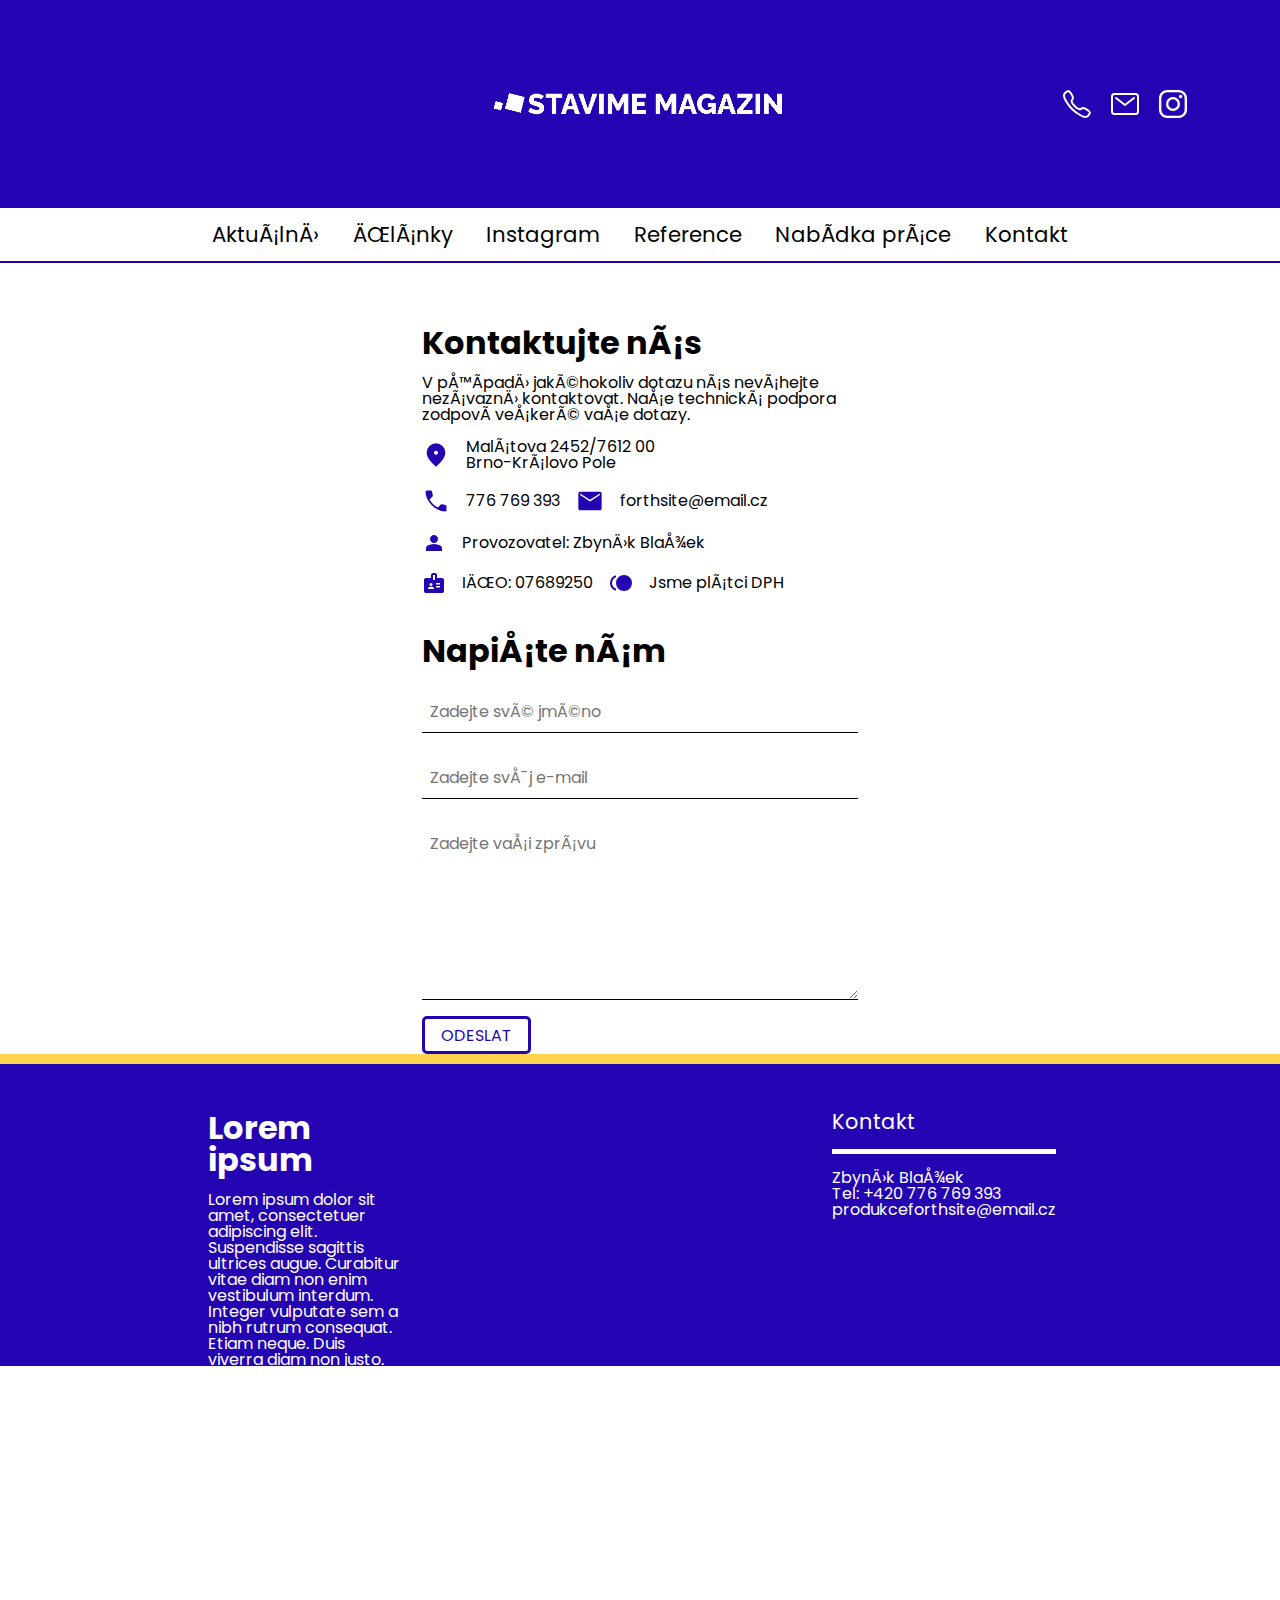
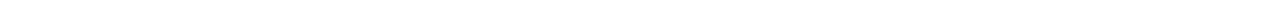
<file: kontakt.html>
<!DOCTYPE html>
<html lang="cs">
<head>
    <meta charset="bUTF-8">
    <meta name="viewport" content="width=device-width, initial-scale=1.0">
    <link rel="stylesheet" href="style.css">
    <title>Document</title>
</head>
<body>
    <header>
        <div id="filler">#</div>
        <div id="logo"><img src="./img/bw_org-copy-1-removebg-preview (1).png" alt=""></div>
        <div class="socials">
            <img src="./img/call-outline (1).svg" alt="tel">
            <img src="./img/mail-outline.svg" alt="mail" srcset="">
            <img src="./img/logo-instagram (1).svg" alt="">
        </div>
    </header>
    <div id="menu">
        <span class="menu-option">Aktuálně</span>
        <span class="menu-option">Články</span>
        <span class="menu-option">Instagram</span>
        <span class="menu-option">Reference</span>
        <span class="menu-option">Nabídka práce</span>
        <span class="menu-option">Kontakt</span>
    </div>
    <section id="main">
        <div class="contact-wrapper">
            <div id="contact-left">
                <span id="hero-nomargin" style="margin-bottom: 1rem;">Kontaktujte nás</span>
                <div>V případě jakéhokoliv dotazu nás neváhejte nezávazně kontaktovat. Naše technická podpora zodpoví veškeré vaše dotazy.</div>
            </div>
            <a href="https://www.google.com/maps/place/Mal%C3%A1tova+2452%2F7,+612+00+Brno-Kr%C3%A1lovo+Pole/data=!4m2!3m1!1s0x4712940c01cddbc7:0xcf6e7492956a7b76?sa=X&ved=2ahUKEwjvtM68m-D9AhU_afEDHdGXDF8Q8gF6BAgSEAI">
            <div id="address">
                <svg xmlns="http://www.w3.org/2000/svg" height="28" viewBox="0 96 960 960" width="28"><path d="M480.089 566Q509 566 529.5 545.411q20.5-20.588 20.5-49.5Q550 467 529.411 446.5q-20.588-20.5-49.5-20.5Q451 426 430.5 446.589q-20.5 20.588-20.5 49.5Q410 525 430.589 545.5q20.588 20.5 49.5 20.5ZM480 976Q319 839 239.5 721.5T160 504q0-150 96.5-239T480 176q127 0 223.5 89T800 504q0 100-79.5 217.5T480 976Z"fill="var(--main-color)"/></svg>
                <div class="address-text">Malátova 2452/7612 00<br>Brno-Královo Pole</div>
            </div></a>
            <div class="flex">
                <a href="tel:776 769 393">
                    <div class="indv-contact">
                        <svg xmlns="http://www.w3.org/2000/svg" height="28" viewBox="0 96 960 960" width="28"><path d="M795 936q-122 0-242.5-60T336 720q-96-96-156-216.5T120 261q0-19 13-32t32-13h140q14 0 24.5 9.5T343 251l27 126q2 14-.5 25.5T359 422L259 523q56 93 125.5 162T542 802l95-98q10-11 23-15.5t26-1.5l119 26q15 3 25 15t10 28v135q0 19-13 32t-32 13Z" fill="var(--main-color)"/></svg><p>776 769 393</p>
                    </div>
                </a>
                <a href="mailto:forthsite@email.cz">
                        <div class="indv-contact">
                        <svg style="margin-left:1rem" xmlns="http://www.w3.org/2000/svg" height="28" viewBox="0 96 960 960" width="28" class="margin-fix2"><path d="M140 896q-24 0-42-18t-18-42V316q0-24 18-42t42-18h680q24 0 42 18t18 42v520q0 24-18 42t-42 18H140Zm340-302 340-223v-55L480 534 140 316v55l340 223Z"fill="var(--main-color)"/></svg><p>forthsite@email.cz</p>
                    </div>
                </a>
            </div>
            <a href="https://www.linkedin.com/in/zbyn%C4%9Bk-bla%C5%BEek-292a96205/?originalSubdomain=cz">
            <div class="flex indv-contact">
                    <svg xmlns="http://www.w3.org/2000/svg" height="24" width="24"><path d="M12 12q-1.65 0-2.825-1.175Q8 9.65 8 8q0-1.65 1.175-2.825Q10.35 4 12 4q1.65 0 2.825 1.175Q16 6.35 16 8q0 1.65-1.175 2.825Q13.65 12 12 12Zm-8 8v-2.8q0-.85.438-1.563.437-.712 1.162-1.087 1.55-.775 3.15-1.163Q10.35 13 12 13t3.25.387q1.6.388 3.15 1.163.725.375 1.162 1.087Q20 16.35 20 17.2V20Z"fill="var(--main-color)"/></svg><p>Provozovatel: Zbyněk Blažek
                </p>
            </div>
            </a>
            <div class="flex">
                <div class="indv-contact">
                        <svg xmlns="http://www.w3.org/2000/svg" height="24" width="24"><path d="M4 22q-.825 0-1.412-.587Q2 20.825 2 20V9q0-.825.588-1.413Q3.175 7 4 7h5V4q0-.825.588-1.413Q10.175 2 11 2h2q.825 0 1.413.587Q15 3.175 15 4v3h5q.825 0 1.413.587Q22 8.175 22 9v11q0 .825-.587 1.413Q20.825 22 20 22Zm2-4h6v-.45q0-.425-.238-.788-.237-.362-.662-.562-.5-.225-1.012-.337Q9.575 15.75 9 15.75q-.575 0-1.087.113-.513.112-1.013.337-.425.2-.662.562Q6 17.125 6 17.55Zm8-1.5h4V15h-4ZM9 15q.625 0 1.062-.438.438-.437.438-1.062t-.438-1.062Q9.625 12 9 12t-1.062.438Q7.5 12.875 7.5 13.5t.438 1.062Q8.375 15 9 15Zm5-1.5h4V12h-4ZM11 9h2V4h-2Z"fill="var(--main-color)"/></svg><p>IČO: 07689250
                    </p>
                </div>
                <div class="indv-contact">
                    <svg style="margin-left:1rem" xmlns="http://www.w3.org/2000/svg" height="24" width="24" class="margin-fix2"><path d="M15 20q-3.35 0-5.675-2.325Q7 15.35 7 12q0-3.35 2.325-5.675Q11.65 4 15 4q3.35 0 5.675 2.325Q23 8.65 23 12q0 3.35-2.325 5.675Q18.35 20 15 20Zm-8-.25q-2.65-.7-4.325-2.85Q1 14.75 1 12q0-2.75 1.675-4.9Q4.35 4.95 7 4.25v2.1q-1.8.625-2.9 2.175Q3 10.075 3 12t1.1 3.475q1.1 1.55 2.9 2.175Z"fill="var(--main-color)"/></svg><p>Jsme plátci DPH</p>
                </div>
            </div>

            <div id=formjs class="contact-form-wrapper">
                <div class="contact-text">
                    <span id="hero-nomargin">Napište nám</span>
                    <form action="submit.php" method="post">
                        <input type="text" id="nazev" placeholder="Zadejte své jméno" name="uzivatel" required>
                        <input type="email" id="email" name="email" placeholder="Zadejte svůj e-mail" required>
                        <div class="flex">

                        </div>
                        <textarea id="message" name="zprava" placeholder="Zadejte vaši zprávu" required></textarea>
                        <input type="hidden" name="submit" value="true">
                        <button type="submit" class="menu-btn">Odeslat</button>
                    </form>
                </div>
            </div>
        </div>
    </section>
    
    <footer>
        <div class="footer-wrapper">
            <div id="footer-text">
                <div id="footer-hero">Lorem ipsum</div>
                <span>Lorem ipsum dolor sit amet, consectetuer adipiscing elit. Suspendisse sagittis ultrices augue. Curabitur vitae diam non enim vestibulum interdum. Integer vulputate sem a nibh rutrum consequat. Etiam neque. Duis viverra diam non justo. Maecenas ipsum velit, consectetuer eu lobortis ut, dictum at dui. Temporibus autem quibusdam et aut officiis debitis aut rerum necessitatibus saepe eveniet ut et voluptates repudiandae sint et molestiae non recusandae. Integer imperdiet lectus quis justo. In laoreet, magna id viverra tincidunt</span>
            </div>
            <div id="contact">
                <span id="contact-header">Kontakt</span>
                <span>Zbyněk Blažek</span>
                <span>Tel: +420 776 769 393 </span>
                <span>produkceforthsite@email.cz</span>
            </div>
        </div>
        
        <div id="copyright">Copyright 2023 stavimemagazin. Všechna práva vyhrazena.</div>
    </footer>
</body>
</html>
</file>
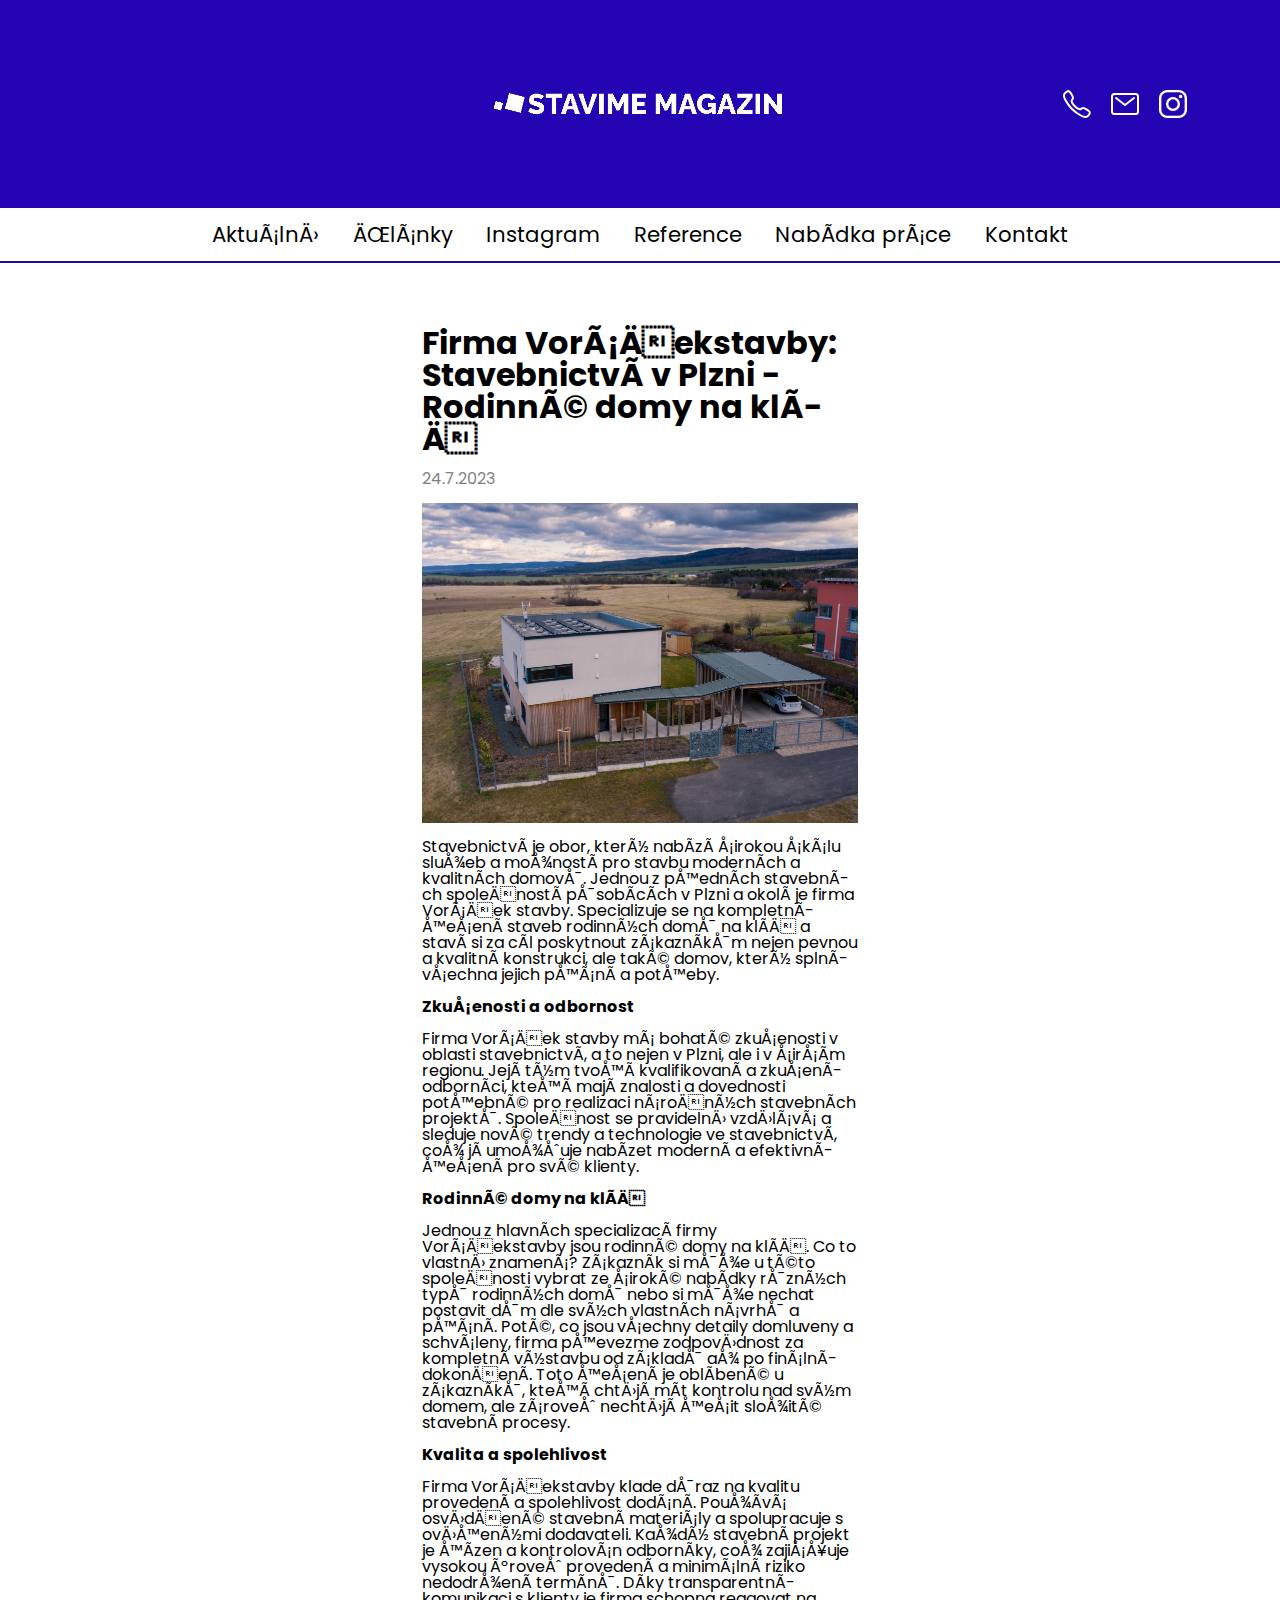
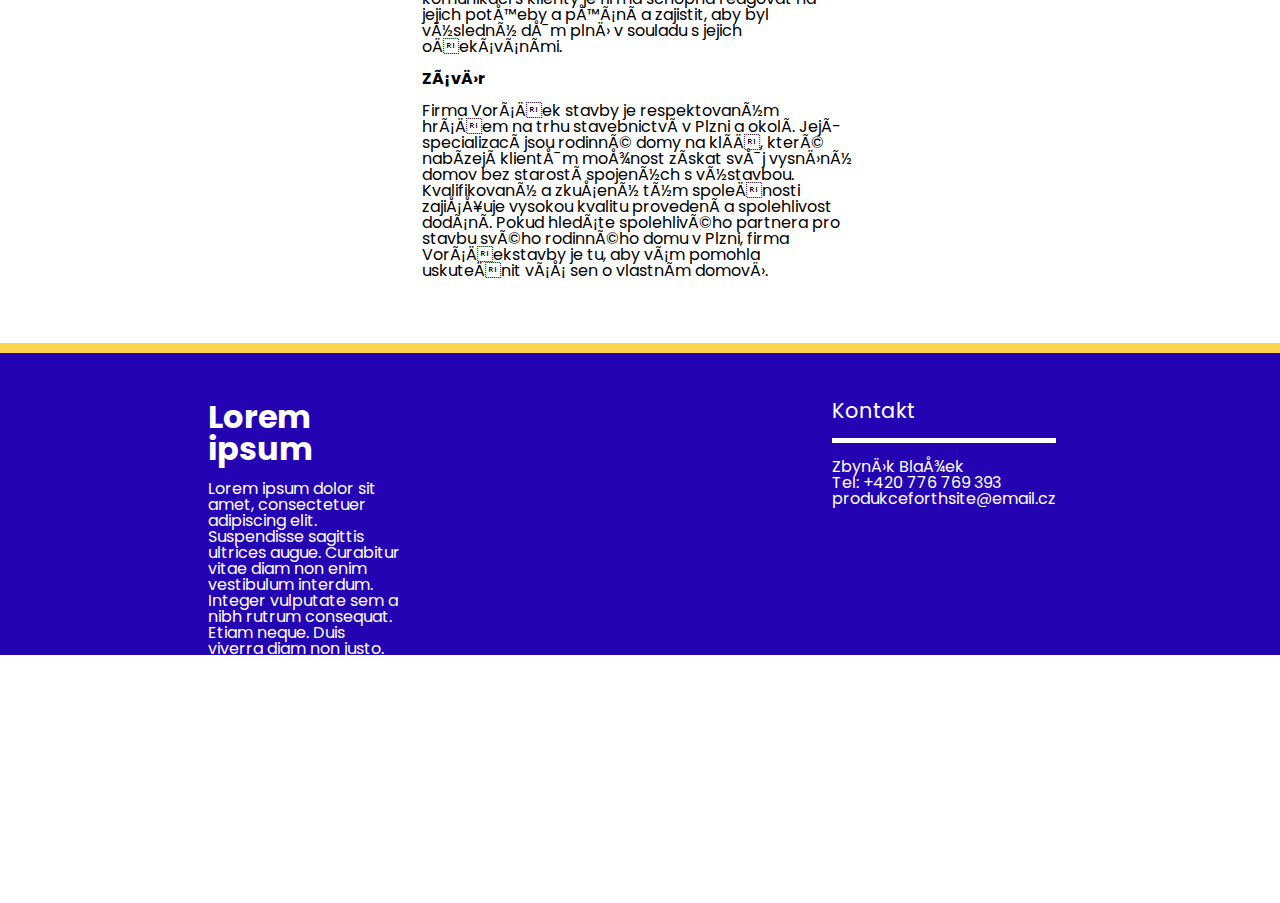
<file: voracekstavby-stavebnictvi-v-plzni.html>
<!DOCTYPE html>
<html lang="cs">
<head>
    <meta charset="bUTF-8">
    <meta name="viewport" content="width=device-width, initial-scale=1.0">
    <link rel="stylesheet" href="style.css">
    <title>Firma Voráčekstavby: Stavebnictví v Plzni - Rodinné domy na klíč</title>
</head>
<body>
    <header>
        <div id="filler">#</div>
        <a href="./index.html"><div id="logo"><img src="./img/bw_org-copy-1-removebg-preview (1).png" alt=""></div></a>
        <div class="socials">
            <img src="./img/call-outline (1).svg" alt="tel">
            <img src="./img/mail-outline.svg" alt="mail" srcset="">
            <img src="./img/logo-instagram (1).svg" alt="">
        </div>
    </header>
    <div id="menu">
        <span class="menu-option">Aktuálně</span>
        <span class="menu-option">Články</span>
        <span class="menu-option">Instagram</span>
        <span class="menu-option">Reference</span>
        <span class="menu-option">Nabídka práce</span>
        <span class="menu-option">Kontakt</span>
    </div>
    <section id="main">
        <span id="header">Firma Voráčekstavby: Stavebnictví v Plzni - Rodinné domy na klíč</span>
        <span class="article-time">24.7.2023</span>
        <img src="./img/rd_horovice_1_(1)_(1).jpg" alt="rodinný dům hořovice - voracekstavby">
        <div class="main-text">
            Stavebnictví je obor, který nabízí širokou škálu služeb a možností pro stavbu moderních a kvalitních domovů. Jednou z předních stavebních společností působících v Plzni a okolí je firma Voráček stavby. Specializuje se na kompletní řešení staveb rodinných domů na klíč a staví si za cíl poskytnout zákazníkům nejen pevnou a kvalitní konstrukci, ale také domov, který splní všechna jejich přání a potřeby.<br><br>

            <span class="bold">Zkušenosti a odbornost</span><br><br>
            
            Firma Voráček stavby má bohaté zkušenosti v oblasti stavebnictví, a to nejen v Plzni, ale i v širším regionu. Její tým tvoří kvalifikovaní a zkušení odborníci, kteří mají znalosti a dovednosti potřebné pro realizaci náročných stavebních projektů. Společnost se pravidelně vzdělává a sleduje nové trendy a technologie ve stavebnictví, což jí umožňuje nabízet moderní a efektivní řešení pro své klienty.<br><br>
            
            <span class="bold">Rodinné domy na klíč</span><br><br>
            
            Jednou z hlavních specializací firmy Voráčekstavby jsou rodinné domy na klíč. Co to vlastně znamená? Zákazník si může u této společnosti vybrat ze široké nabídky různých typů rodinných domů nebo si může nechat postavit dům dle svých vlastních návrhů a přání. Poté, co jsou všechny detaily domluveny a schváleny, firma převezme zodpovědnost za kompletní výstavbu od základů až po finální dokončení. Toto řešení je oblíbené u zákazníků, kteří chtějí mít kontrolu nad svým domem, ale zároveň nechtějí řešit složité stavební procesy.<br><br>
            
            <span class="bold">Kvalita a spolehlivost</span><br><br>
            
            Firma Voráčekstavby klade důraz na kvalitu provedení a spolehlivost dodání. Používá osvědčené stavební materiály a spolupracuje s ověřenými dodavateli. Každý stavební projekt je řízen a kontrolován odborníky, což zajišťuje vysokou úroveň provedení a minimální riziko nedodržení termínů. Díky transparentní komunikaci s klienty je firma schopna reagovat na jejich potřeby a přání a zajistit, aby byl výsledný dům plně v souladu s jejich očekáváními.<br><br>
            
            <span class="bold">Závěr</span><br><br>
            
            Firma Voráček stavby je respektovaným hráčem na trhu stavebnictví v Plzni a okolí. Její specializací jsou rodinné domy na klíč, které nabízejí klientům možnost získat svůj vysněný domov bez starostí spojených s výstavbou. Kvalifikovaný a zkušený tým společnosti zajišťuje vysokou kvalitu provedení a spolehlivost dodání. Pokud hledáte spolehlivého partnera pro stavbu svého rodinného domu v Plzni, firma Voráčekstavby je tu, aby vám pomohla uskutečnit váš sen o vlastním domově.
    </section>
    <footer>
        <div class="footer-wrapper">
            <div id="footer-text">
                <div id="footer-hero">Lorem ipsum</div>
                <span>Lorem ipsum dolor sit amet, consectetuer adipiscing elit. Suspendisse sagittis ultrices augue. Curabitur vitae diam non enim vestibulum interdum. Integer vulputate sem a nibh rutrum consequat. Etiam neque. Duis viverra diam non justo. Maecenas ipsum velit, consectetuer eu lobortis ut, dictum at dui. Temporibus autem quibusdam et aut officiis debitis aut rerum necessitatibus saepe eveniet ut et voluptates repudiandae sint et molestiae non recusandae. Integer imperdiet lectus quis justo. In laoreet, magna id viverra tincidunt</span>
            </div>
            <div id="contact">
                <span id="contact-header">Kontakt</span>
                <span>Zbyněk Blažek</span>
                <span>Tel: +420 776 769 393 </span>
                <span>produkceforthsite@email.cz</span>
            </div>
        </div>
        
        <div id="copyright">Copyright 2023 stavimemagazin. Všechna práva vyhrazena.</div>
    </footer>
</body>
</html>
</file>
<file: style.css>
/* http://meyerweb.com/eric/tools/css/reset/ 
   v2.0 | 20110126
   License: none (public domain)
*/
@import url('https://fonts.googleapis.com/css2?family=Poppins&display=swap');
:root{
	--main-color: #2404b2;
}
html, body, div, span, applet, object, iframe,
h1, h2, h3, h4, h5, h6, p, blockquote, pre,
a, abbr, acronym, address, big, cite, code,
del, dfn, em, img, ins, kbd, q, s, samp,
small, strike, strong, sub, sup, tt, var,
b, u, i, center,
dl, dt, dd, ol, ul, li,
fieldset, form, label, legend,
table, caption, tbody, tfoot, thead, tr, th, td,
article, aside, canvas, details, embed, 
figure, figcaption, footer, header, hgroup, 
menu, nav, output, ruby, section, summary,
time, mark, audio, video {
	margin: 0;
	padding: 0;
	border: 0;
	font-size: 62.5%;
	font: inherit;
	vertical-align: baseline;
	scroll-behavior: smooth;
	
}
/* HTML5 display-role reset for older browsers */
article, aside, details, figcaption, figure, 
footer, header, hgroup, menu, nav, section {
	display: block;
}
body {
	font-family: 'Poppins', sans-serif;
	line-height: 1;
}
ol, ul {
	list-style: none;
}
blockquote, q {
	quotes: none;
}
blockquote:before, blockquote:after,
q:before, q:after {
	content: '';
	content: none;
}
table {
	border-collapse: collapse;
	border-spacing: 0;
}

header{
    display: flex;
	justify-content: space-around;
	align-items: center;
	background-color: #2404b2;
	height: 13rem;
}
#filler{
	width: 128px;
	opacity: 0;
}
.socials{
	display: flex;
	gap: 1rem;
	cursor: pointer;
}
.socials > img{
	width: 32px;
	color: white;
}
#logo{
	display: flex;
	justify-content: center;
}
#logo > img{
	display: flex;
	width: 70%;
    max-width: 30rem;
	height: auto;
}
#menu{
	display: flex;
	justify-content: center;
	gap: 1rem;
	border-bottom: 2px solid #2404b2;
}
.menu-option{
	display: flex;
	font-size: 1.33rem;
	transition: all ease-in-out 0.3s;
	cursor: pointer;
	border-radius: 10px;
	margin-top: 0.45rem;
	margin-bottom: 0.45rem;
	padding: 0.55rem;
}
.menu-option:hover{
	background-color: rgba(197, 194, 194, 0.427);	
}
#main-articles{
	display: flex;
	height: 55vh;
	margin-left: 1rem;
	margin-right: 1rem;
}
.main-article{
	padding: 1.3rem;
	width: 33.333%;
	transition: all ease-in-out 0.3s;
}
.main-article:hover{
	scale: 1.01;
}
#main-article-hero > img{
	width: 100%;
	aspect-ratio: 16 / 9;
	cursor: pointer;
	object-fit: cover;
}
.article-header{
	display: flex;
	font-size: 1.3rem;
	margin-top: 1rem;
	font-weight: 700;
	cursor: pointer;
}
.article-short{
	display: none;
	margin-top: 1rem;
}
#hero{
	display: flex;
	font-size: 2rem;
	margin: 1rem;
	margin-bottom: 2rem;
	font-weight: 700;
}
.margin{
	margin-left: 2rem;
}
.other-article{
	display: flex;
	width: 70vw;
	height: 20vh;
	margin: 1rem;
	transition: all ease-in-out 0.3s;
}
.other-article:hover{
	scale: 1.01;
}
.other-article-hero{
	display: flex;
	height: 20vh;
}
#other-article-hero img{
	max-width: 20vw;
	height: 100%;
	aspect-ratio: 16 / 9;
	cursor: pointer;
	object-fit: cover;
}
.other-article-content{
	display: flex;
	flex-direction: column;
	margin-left: 1rem;
	gap: 1rem;
}
.other-article-header{
	font-size: 1.3rem;
	font-weight: 700;
	cursor: pointer;
}
#other-articles-wrapper{
	margin-left: 2rem;
}
.article-time{
	display: flex;
	margin-top: 1rem;
	color: gray;
}
footer{
	display: flex;
	flex-direction: column;
	align-items: center;
	height: 30vh;
	color: white;
	background-color: #2404b2;
	padding-top: 2rem;
	border-top: 10px solid #fcd34d;
}
.footer-wrapper{
	display: flex;
	justify-content: space-around;
}
#contact, #partners{
	display: flex;
	flex-direction: column;
	padding: 1rem;
}
#partners > a:nth-child(2){
	margin-top: 1rem;
}
#contact > span:nth-child(2){
	margin-top: 1rem;
}
#contact-header{
	font-size: 1.3rem;
	padding-bottom: 1rem;
	border-bottom: 5px solid white;
}
#copyright{
	display: flex;
	justify-content: center;
	padding: 0.2rem;
}
#footer-text{
	margin-top: 1rem;
	max-width: 15%;
}
#footer-hero{
	font-size: 2rem;
	font-weight: 700;
	margin-bottom: 1rem;
}
#main{
	display: flex;
	flex-direction: column;
	margin-top: 4rem;
	margin-left: 33vw;
	margin-right: 33vw;
}
#main > img{
	margin-top: 1rem;
	margin-bottom: 1rem;
}
#header{
	font-size: 2rem;
	font-weight: 700;
}
.bold{
	font-weight: 700;
}
.main-text{
	margin-bottom: 4rem;
}
a{
	text-decoration: none;
	color: inherit;

}
a:visited { 
	text-decoration: none; 
}
li{
	list-style: decimal;
	margin-left: 1.5rem;
}
.credit > img{
	width: 10rem;
}
.extras{
	display: flex;
	flex-direction: column;
	margin-top: auto;
	justify-content: center;
}
.credit{
	display: flex;
	justify-content: center;
}
#hero-nomargin{
	display: flex;
	font-size: 2rem;
	font-weight: 700;
}
#address{
	display: flex;
	align-items: center;
	margin-top: 1rem;
}
.address-text{
	margin-left: 1rem;
}
.flex{
	display: flex;
}
.indv-contact{
	display:flex;
	align-items: center;
	gap: 1rem;
	margin-top: 1rem;
}

.contact-text{
    min-width: 30vw;
}
form{
    display: flex;
    flex-direction: column;
}
form > input, form > textarea{
    margin-top: 1.5rem;
    border-bottom: 1px solid black;
    border-left: none;
    border-right: none;
    border-top: none;
    padding: 0.5rem;
    transition: all 0.2s ease-in-out;
}
.contact-text textarea {
    resize: vertical;
    height: 10rem;
    max-height: 40rem;
  }
input:focus,
textarea:focus {
  outline: none;
  border-bottom: 1px solid var(--main-color);
}
input,
textarea {
  font-family: inherit;
}
form button{
    display: flex;
    align-items: center;
    align-self: flex-start;
    font-size: 1rem;
    color: var(--main-color);
    border: 3.5px solid var(--main-color);
    margin-top: 1rem;
    background-color: transparent;
    border-radius: 5px;
    padding-left: 1rem;
    padding-right: 1rem;
    height: 2rem;
    cursor: pointer;
    transition-duration: 0.5s;
    font-weight: 400;
	font-family: Poppins;
}
form button:hover{
    background-color: var(--main-color);
    color: #fff;
}
input[type="text"],
input[type="email"],
textarea {
    font-size: 1rem;
    color: #475569; /* or any other greyish color of your choice */
}
  /*form*/
button{
	color: #f5f5f5;
    background-color: var(--main-color);
    border: none;
    border-radius: 2.5px;
    font-family: 'Rajdhani', sans-serif;
    text-transform: uppercase;
    padding: 1rem 2rem 1rem 2rem;
    transition: all ease-in-out 0.2s;
    overflow: hidden;
}
.contact-form-wrapper{
	margin-top: 2.5rem;
}
</file>
